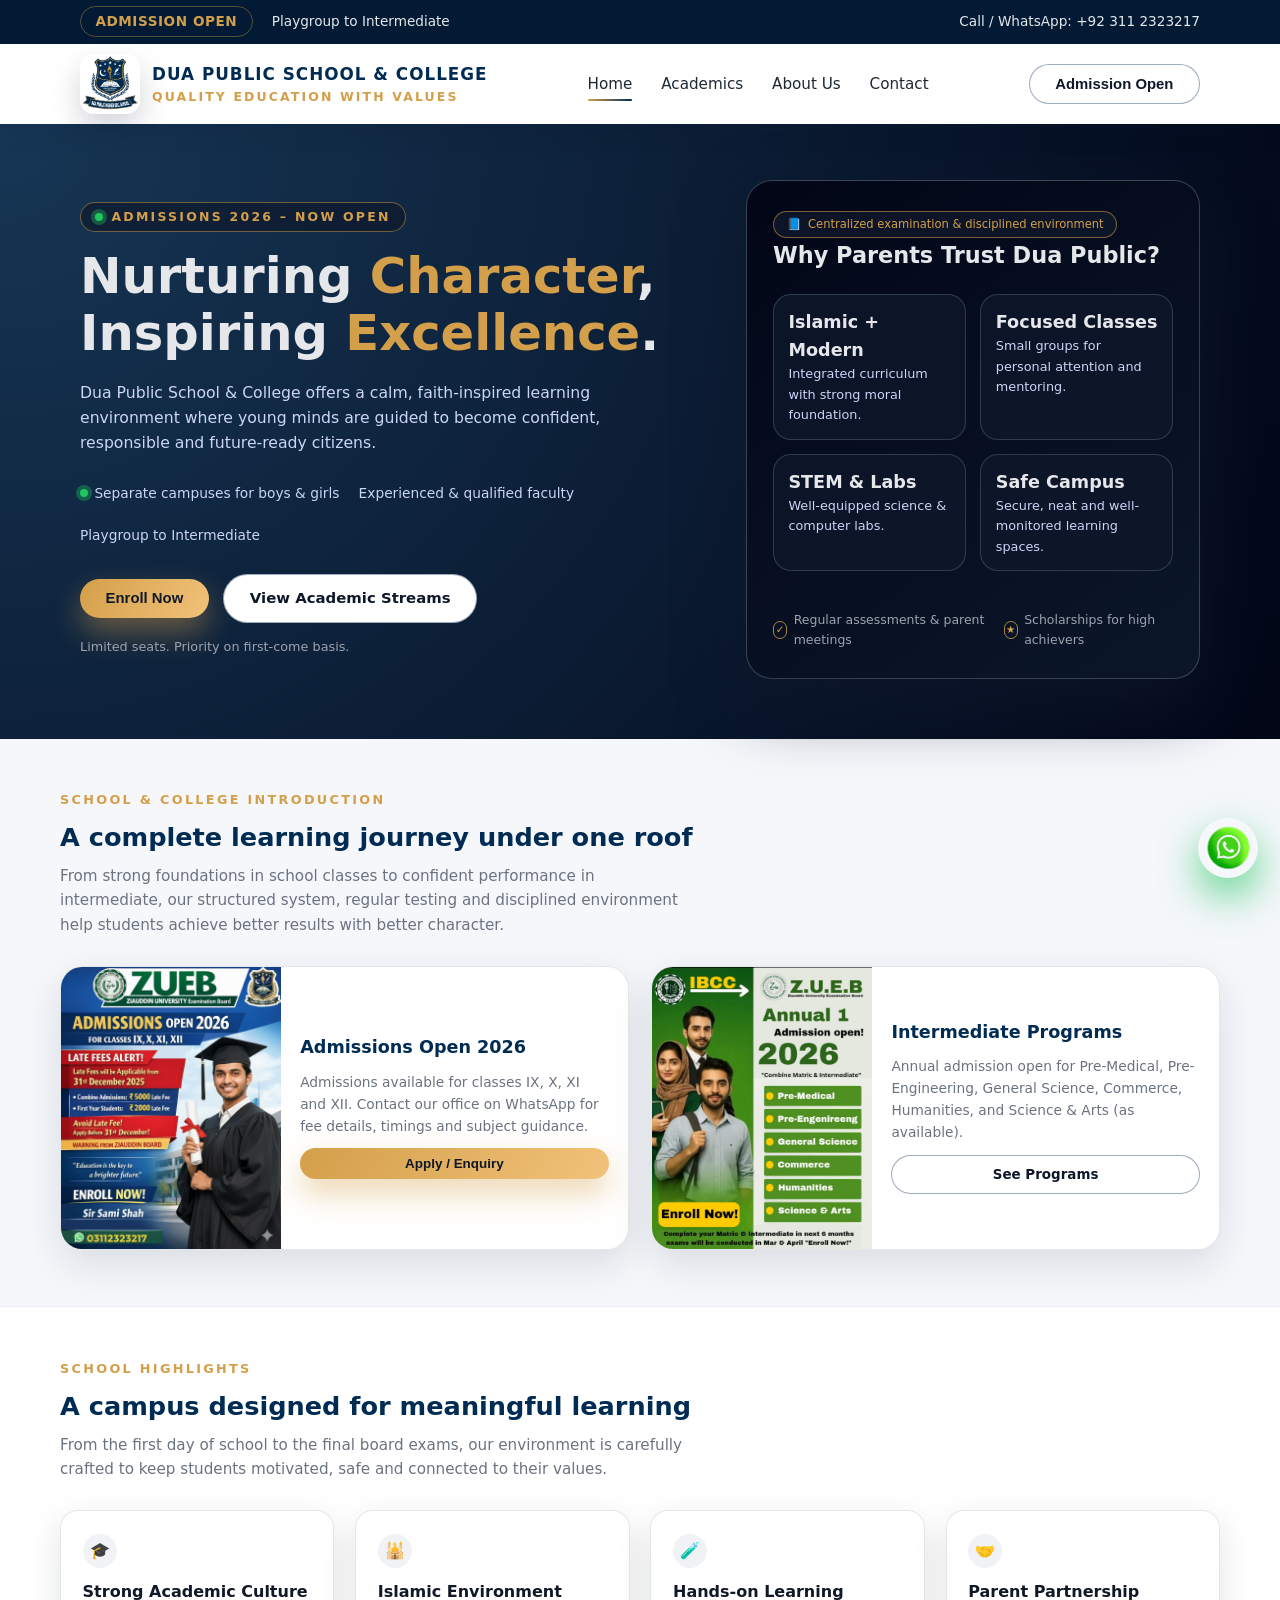
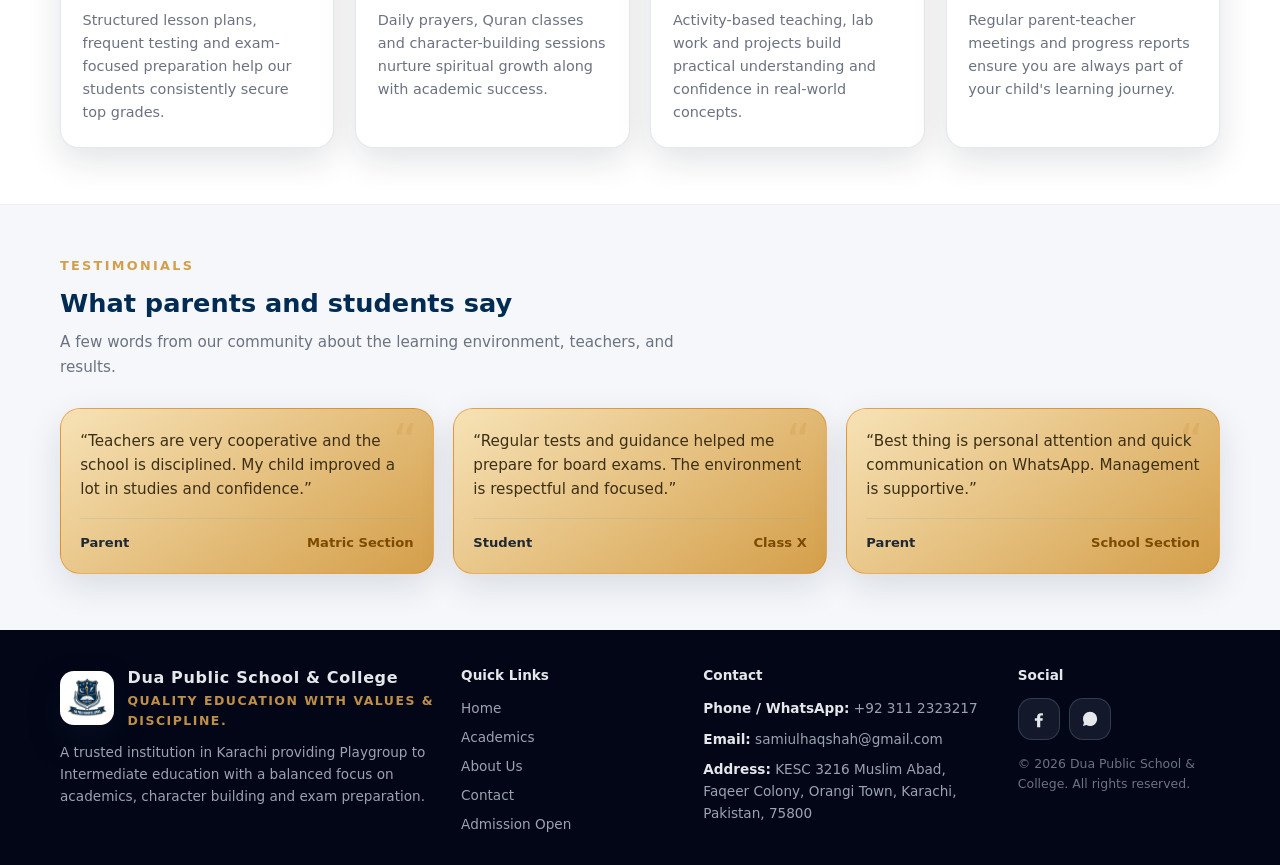
<file: index.html>
<!DOCTYPE html>
<html lang="en">
  <head>
    <meta charset="UTF-8" />
    <meta name="viewport" content="width=device-width, initial-scale=1.0" />
    <title>Dua Public School &amp; College | Home</title>
    <link rel="icon" type="image/jpeg" href="assets/logo34.jpg" />
    <link rel="stylesheet" href="styles.css" />
  </head>
  <body>
    <div class="page-wrapper">
      <header>
        <div class="top-bar">
          <div class="top-bar-inner">
            <div class="top-bar-left">
              <span class="top-pill">Admission Open</span>
              <span>Playgroup to Intermediate</span>
            </div>
            <div class="top-bar-right">
              <span>Call / WhatsApp: +92 311 2323217</span>
            </div>
          </div>
        </div>

        <nav class="navbar">
          <div class="nav-inner">
            <a href="index.html" class="brand">
              <div class="brand-logo">
                <img
                  src="assets/logo34.jpg"
                  alt="Dua Public School &amp; College Logo"
                />
              </div>
              <div class="brand-text">
                <span class="brand-title">Dua Public School &amp; College</span>
                <span class="brand-sub">Quality Education with Values</span>
              </div>
            </a>

            <div class="nav-links">
              <a href="index.html" class="active">Home</a>
              <a href="academics.html">Academics</a>
              <a href="about.html">About Us</a>
              <a href="contact.html">Contact</a>
            </div>

            <div class="nav-cta">
              <button class="btn btn-outline" data-open-admission>Admission Open</button>
              <div class="hamburger" id="nav-toggle">
                <span></span>
                <span></span>
                <span></span>
              </div>
            </div>
          </div>
          <div class="mobile-menu-panel" id="mobile-menu">
            <div class="mobile-menu-panel-inner">
              <div class="mobile-menu-header">
                <span>Menu</span>
                <button class="mobile-close" type="button" aria-label="Close menu">×</button>
              </div>
              <div class="mobile-menu-links">
                <a href="index.html">Home</a>
                <a href="academics.html">Academics</a>
                <a href="about.html">About Us</a>
                <a href="contact.html">Contact</a>
                <button class="btn btn-primary btn-sm" data-open-admission>Admission Open</button>
              </div>
            </div>
          </div>
        </nav>
      </header>

      <main>
        <section class="hero">
          <div class="hero-inner">
            <div>
              <div class="eyebrow-pill">
                <span class="badge-dot"></span>
                Admissions 2026 &ndash; Now Open
              </div>
              <h1 class="hero-title">
                Nurturing <span>Character</span>, Inspiring <span>Excellence</span>.
              </h1>
              <p class="hero-subtitle">
                Dua Public School &amp; College offers a calm, faith-inspired learning environment
                where young minds are guided to become confident, responsible and future-ready citizens.
              </p>
              <div class="hero-metadata">
                <span><span class="badge-dot"></span>Separate campuses for boys &amp; girls</span>
                <span>Experienced &amp; qualified faculty</span>
                <span>Playgroup to Intermediate</span>
              </div>
              <div class="hero-cta">
                <button class="btn btn-primary" data-open-admission>Enroll Now</button>
                <a class="btn btn-outline" href="academics.html">View Academic Streams</a>
                <span class="hero-note">Limited seats. Priority on first-come basis.</span>
              </div>
            </div>

            <aside class="hero-card">
              <div class="hero-card-main">
                <div>
                  <div class="hero-card-badge">
                    <span>📘</span>
                    Centralized examination &amp; disciplined environment
                  </div>
                  <h2 class="hero-card-title">Why Parents Trust Dua Public?</h2>
                </div>
                <div class="hero-card-grid">
                  <div class="pill-stat">
                    <strong>Islamic + Modern</strong>
                    Integrated curriculum with strong moral foundation.
                  </div>
                  <div class="pill-stat">
                    <strong>Focused Classes</strong>
                    Small groups for personal attention and mentoring.
                  </div>
                  <div class="pill-stat">
                    <strong>STEM &amp; Labs</strong>
                    Well-equipped science &amp; computer labs.
                  </div>
                  <div class="pill-stat">
                    <strong>Safe Campus</strong>
                    Secure, neat and well-monitored learning spaces.
                  </div>
                </div>
                <div class="hero-seal">
                  <span><span class="seal-icon">✓</span> Regular assessments &amp; parent meetings</span>
                  <span><span class="seal-icon">★</span> Scholarships for high achievers</span>
                </div>
              </div>
            </aside>
          </div>
        </section>

        <section class="section">
          <div class="section-inner">
            <div class="section-header">
              <span class="section-kicker">School &amp; College Introduction</span>
              <h2 class="section-title">A complete learning journey under one roof</h2>
              <p class="section-description">
                From strong foundations in school classes to confident performance in intermediate,
                our structured system, regular testing and disciplined environment help students
                achieve better results with better character.
              </p>
            </div>

            <div class="poster-grid">
              <article class="poster-card">
                <img src="assets/img45.jpg" alt="Admissions Open 2026 poster" />
                <div class="poster-content">
                  <h3>Admissions Open 2026</h3>
                  <p class="tagline">
                    Admissions available for classes IX, X, XI and XII. Contact our office on WhatsApp
                    for fee details, timings and subject guidance.
                  </p>
                  <button class="btn btn-primary btn-sm" data-open-admission>Apply / Enquiry</button>
                </div>
              </article>

              <article class="poster-card">
                <img src="assets/img65.jpg" alt="Intermediate admission poster" />
                <div class="poster-content">
                  <h3>Intermediate Programs</h3>
                  <p class="tagline">
                    Annual admission open for Pre-Medical, Pre-Engineering, General Science, Commerce,
                    Humanities, and Science &amp; Arts (as available).
                  </p>
                  <a class="btn btn-outline btn-sm" href="academics.html">See Programs</a>
                </div>
              </article>
            </div>
          </div>
        </section>

        <section class="section section-muted">
          <div class="section-inner">
            <div class="section-header">
              <span class="section-kicker">School Highlights</span>
              <h2 class="section-title">A campus designed for meaningful learning</h2>
              <p class="section-description">
                From the first day of school to the final board exams, our environment is carefully
                crafted to keep students motivated, safe and connected to their values.
              </p>
            </div>

            <div class="feature-grid">
              <article class="feature-card">
                <div class="feature-icon">🎓</div>
                <h3 class="feature-title">Strong Academic Culture</h3>
                <p class="feature-text">
                  Structured lesson plans, frequent testing and exam-focused preparation help our
                  students consistently secure top grades.
                </p>
              </article>
              <article class="feature-card">
                <div class="feature-icon">🕌</div>
                <h3 class="feature-title">Islamic Environment</h3>
                <p class="feature-text">
                  Daily prayers, Quran classes and character-building sessions nurture spiritual
                  growth along with academic success.
                </p>
              </article>
              <article class="feature-card">
                <div class="feature-icon">🧪</div>
                <h3 class="feature-title">Hands-on Learning</h3>
                <p class="feature-text">
                  Activity-based teaching, lab work and projects build practical understanding and
                  confidence in real-world concepts.
                </p>
              </article>
              <article class="feature-card">
                <div class="feature-icon">🤝</div>
                <h3 class="feature-title">Parent Partnership</h3>
                <p class="feature-text">
                  Regular parent-teacher meetings and progress reports ensure you are always part of
                  your child&apos;s learning journey.
                </p>
              </article>
            </div>
          </div>
        </section>

        <section class="section">
          <div class="section-inner">
            <div class="section-header">
              <span class="section-kicker">Testimonials</span>
              <h2 class="section-title">What parents and students say</h2>
              <p class="section-description">
                A few words from our community about the learning environment, teachers, and results.
              </p>
            </div>

            <div class="testimonial-grid">
              <article class="testimonial-card">
                <p class="testimonial-text">
                  “Teachers are very cooperative and the school is disciplined. My child improved a
                  lot in studies and confidence.”
                </p>
                <div class="testimonial-meta">
                  <span class="testimonial-name">Parent</span>
                  <span class="testimonial-role">Matric Section</span>
                </div>
              </article>
              <article class="testimonial-card">
                <p class="testimonial-text">
                  “Regular tests and guidance helped me prepare for board exams. The environment is
                  respectful and focused.”
                </p>
                <div class="testimonial-meta">
                  <span class="testimonial-name">Student</span>
                  <span class="testimonial-role">Class X</span>
                </div>
              </article>
              <article class="testimonial-card">
                <p class="testimonial-text">
                  “Best thing is personal attention and quick communication on WhatsApp. Management is
                  supportive.”
                </p>
                <div class="testimonial-meta">
                  <span class="testimonial-name">Parent</span>
                  <span class="testimonial-role">School Section</span>
                </div>
              </article>
            </div>
          </div>
        </section>
      </main>

      <footer class="footer">
        <div class="footer-inner footer-grid">
          <div class="footer-brand">
            <div class="footer-brand-row">
              <img class="footer-logo" src="assets/logo34.jpg" alt="Dua Public School &amp; College" />
              <div>
                <div class="footer-title">Dua Public School &amp; College</div>
                <div class="footer-tagline">Quality education with values &amp; discipline.</div>
              </div>
            </div>
            <p class="footer-desc">
              A trusted institution in Karachi providing Playgroup to Intermediate education with a
              balanced focus on academics, character building and exam preparation.
            </p>
          </div>

          <div class="footer-col">
            <div class="footer-col-title">Quick Links</div>
            <div class="footer-links">
              <a href="index.html">Home</a>
              <a href="academics.html">Academics</a>
              <a href="about.html">About Us</a>
              <a href="contact.html">Contact</a>
              <a href="#" data-open-admission>Admission Open</a>
            </div>
          </div>

          <div class="footer-col">
            <div class="footer-col-title">Contact</div>
            <div class="footer-contact">
              <div><strong>Phone / WhatsApp:</strong> +92 311 2323217</div>
              <div><strong>Email:</strong> samiulhaqshah@gmail.com</div>
              <div>
                <strong>Address:</strong> KESC 3216 Muslim Abad, Faqeer Colony, Orangi Town, Karachi,
                Pakistan, 75800
              </div>
            </div>
          </div>

          <div class="footer-col">
            <div class="footer-col-title">Social</div>
            <div class="social-row">
              <a
                class="social-icon"
                href="https://www.facebook.com/profile.php?id=61580613090994"
                target="_blank"
                rel="noopener noreferrer"
                aria-label="Facebook"
              >
                <svg viewBox="0 0 24 24" aria-hidden="true">
                  <path
                    d="M13.5 22v-8h2.7l.4-3H13.5V9.2c0-.9.2-1.5 1.5-1.5H16.7V5.1c-.3 0-1.3-.1-2.6-.1-2.6 0-4.4 1.6-4.4 4.6V11H7v3h2.7v8h3.8Z"
                  />
                </svg>
              </a>
              <button class="social-icon" type="button" id="footer-whatsapp" aria-label="WhatsApp">
                <svg viewBox="0 0 24 24" aria-hidden="true">
                  <path
                    d="M20.5 11.9c0 4.7-3.8 8.5-8.5 8.5-1.5 0-3-.4-4.3-1.1L3.5 20.5l1.3-4.1c-.8-1.3-1.2-2.8-1.2-4.4C3.6 7.2 7.4 3.4 12 3.4c4.7 0 8.5 3.8 8.5 8.5Zm-4.9 4.2c-.2.5-1.2 1-1.7 1.1-.5.1-1.1.1-1.8-.1-.4-.1-.9-.3-1.5-.6-2.7-1.2-4.4-4.1-4.5-4.3-.1-.2-1.1-1.5-1.1-2.9 0-1.4.7-2.1 1-2.4.2-.3.5-.3.7-.3h.5c.2 0 .4-.1.6.4.2.5.7 1.8.7 1.9.1.1.1.3 0 .5-.1.2-.2.3-.3.5-.2.2-.3.3-.5.5-.1.1-.3.3-.1.6.2.3.8 1.3 1.8 2.1 1.2 1 2.2 1.3 2.5 1.5.3.1.5.1.7-.1.2-.2.8-.9 1-1.2.2-.3.4-.2.6-.1.2.1 1.4.7 1.6.8.2.1.4.2.4.4 0 .2 0 .6-.2 1Z"
                  />
                </svg>
              </button>
            </div>
            <div class="footer-small">
              © <span id="year"></span> Dua Public School &amp; College. All rights reserved.
            </div>
          </div>
        </div>
      </footer>

      <div class="whatsapp-float">
        <button class="whatsapp-btn" id="whatsapp-float-btn" aria-label="Chat on WhatsApp">
          <img src="assets/walogo1.png" alt="WhatsApp chat" />
        </button>
      </div>

      <div class="modal-backdrop" id="admission-modal" aria-hidden="true">
        <div class="modal" role="dialog" aria-modal="true">
          <div class="modal-header">
            <div>
              <h2 class="modal-title">Admission Form</h2>
              <p class="modal-sub">
                Share your details and our admission team will reach out to you on WhatsApp.
              </p>
            </div>
            <button class="modal-close" type="button" data-close-admission aria-label="Close form">
              ×
            </button>
          </div>
          <div class="modal-body">
            <form id="admission-form">
              <div class="form-grid">
                <div class="form-row">
                  <label for="studentName">Student Name</label>
                  <input type="text" id="studentName" name="studentName" required />
                </div>
                <div class="form-row">
                  <label for="fatherName">Father / Guardian Name</label>
                  <input type="text" id="fatherName" name="fatherName" required />
                </div>
                <div class="form-row">
                  <label for="classLevel">Applying For</label>
                  <select id="classLevel" name="classLevel" required>
                    <option value="">Select class / grade</option>
                    <option>Playgroup / Montessori</option>
                    <option>Primary (I &ndash; V)</option>
                    <option>Middle (VI &ndash; VIII)</option>
                    <option>Matric (IX &ndash; X)</option>
                    <option>Intermediate &ndash; F.Sc (Pre-Medical)</option>
                    <option>Intermediate &ndash; F.Sc (Pre-Engineering)</option>
                    <option>Intermediate &ndash; ICS</option>
                    <option>Intermediate &ndash; I.Com</option>
                  </select>
                </div>
                <div class="form-row">
                  <label for="phone">Contact Number (WhatsApp)</label>
                  <input type="tel" id="phone" name="phone" required />
                </div>
                <div class="form-row">
                  <label for="email">Email (optional)</label>
                  <input type="email" id="email" name="email" />
                </div>
                <div class="form-row">
                  <label for="previousSchool">Previous School / College</label>
                  <input type="text" id="previousSchool" name="previousSchool" />
                </div>
                <div class="form-row full">
                  <label for="message">Additional Details</label>
                  <textarea
                    id="message"
                    name="message"
                    placeholder="Mention previous results, board, or any specific questions you have."
                  ></textarea>
                  <p class="helper-text">
                    On submit, your details are shared to our official WhatsApp number
                    (+92&nbsp;311&nbsp;2323217) for quick follow up.
                  </p>
                </div>
              </div>
              <div class="modal-footer">
                <div class="status-pill">
                  <span class="status-dot"></span>
                  Secure WhatsApp enquiry &mdash; no fee to submit.
                </div>
                <button class="btn btn-primary btn-sm" type="submit">Submit via WhatsApp</button>
              </div>
            </form>
          </div>
        </div>
      </div>
    </div>

    <script>
      document.getElementById("year").textContent = new Date().getFullYear();
    </script>
    <script src="script.js"></script>
  </body>
</html>
</file>
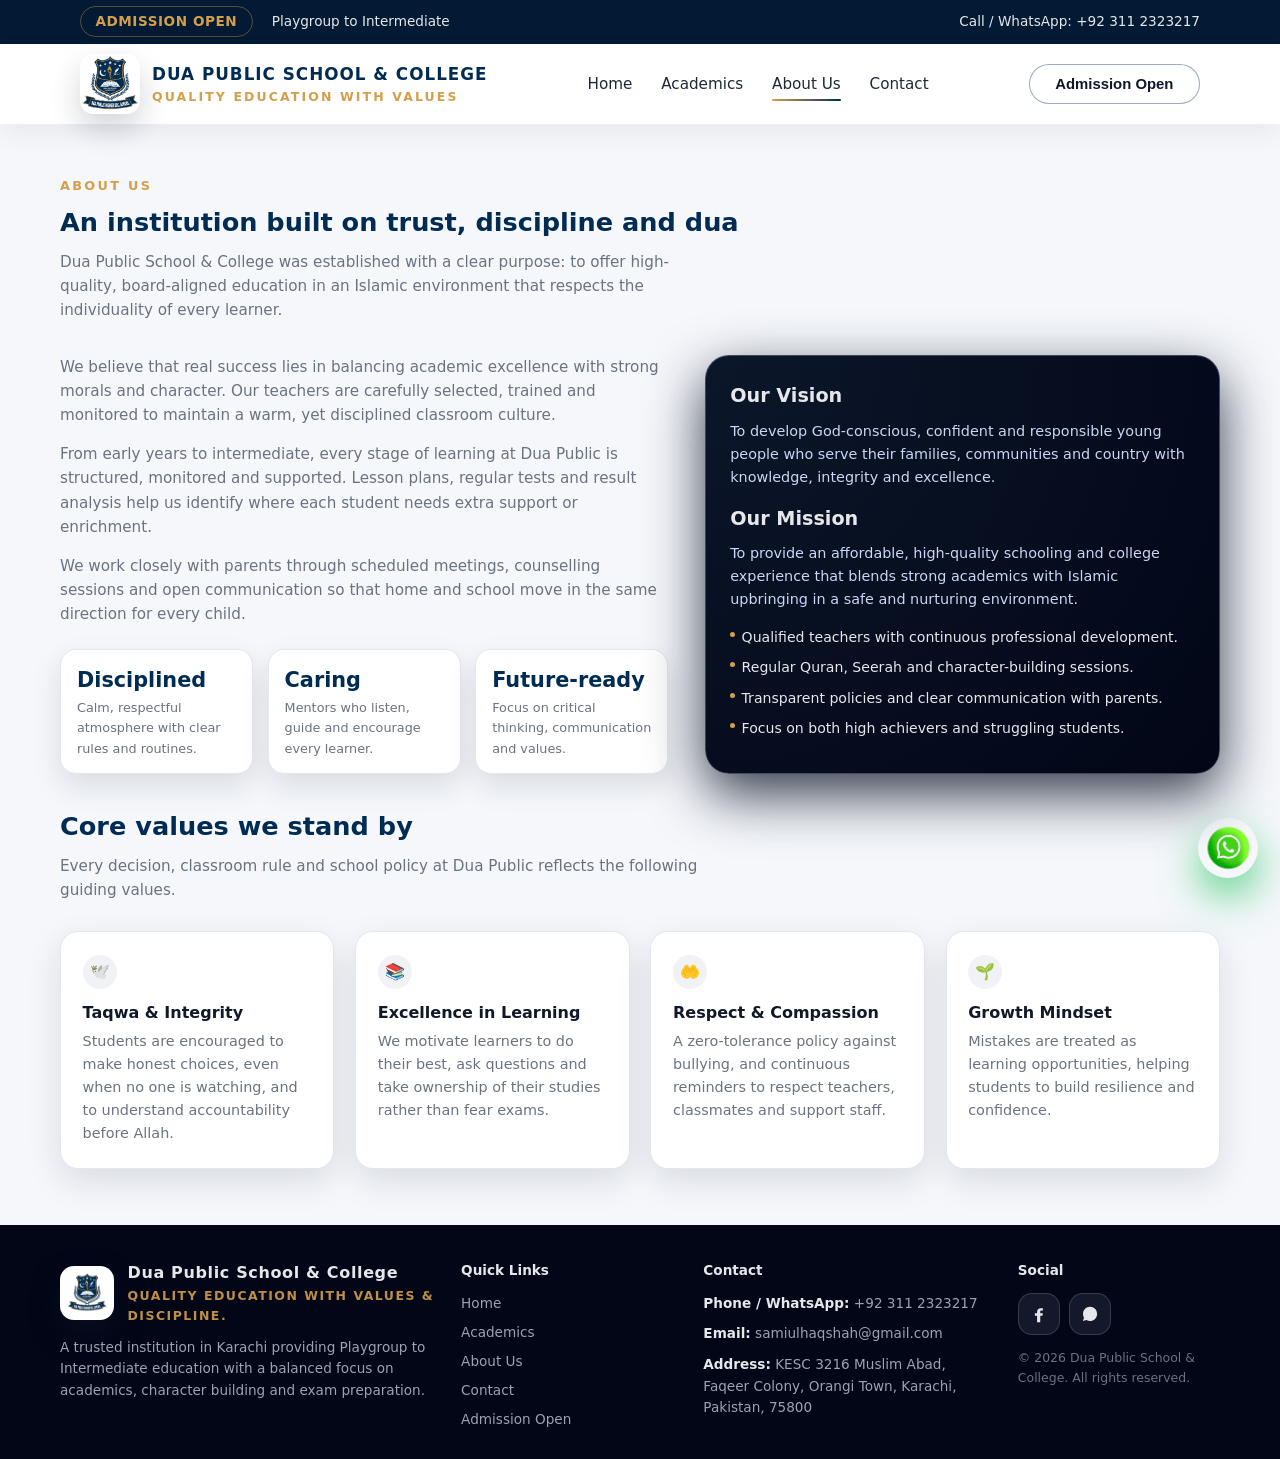
<file: about.html>
<!DOCTYPE html>
<html lang="en">
  <head>
    <meta charset="UTF-8" />
    <meta name="viewport" content="width=device-width, initial-scale=1.0" />
    <title>Dua Public School &amp; College | About Us</title>
    <link rel="icon" type="image/jpeg" href="assets/logo34.jpg" />
    <link rel="stylesheet" href="styles.css" />
  </head>
  <body>
    <div class="page-wrapper">
      <header>
        <div class="top-bar">
          <div class="top-bar-inner">
            <div class="top-bar-left">
              <span class="top-pill">Admission Open</span>
              <span>Playgroup to Intermediate</span>
            </div>
            <div class="top-bar-right">
              <span>Call / WhatsApp: +92 311 2323217</span>
            </div>
          </div>
        </div>

        <nav class="navbar">
          <div class="nav-inner">
            <a href="index.html" class="brand">
              <div class="brand-logo">
                <img
                  src="assets/logo34.jpg"
                  alt="Dua Public School &amp; College Logo"
                />
              </div>
              <div class="brand-text">
                <span class="brand-title">Dua Public School &amp; College</span>
                <span class="brand-sub">Quality Education with Values</span>
              </div>
            </a>

            <div class="nav-links">
              <a href="index.html">Home</a>
              <a href="academics.html">Academics</a>
              <a href="about.html" class="active">About Us</a>
              <a href="contact.html">Contact</a>
            </div>

            <div class="nav-cta">
              <button class="btn btn-outline" data-open-admission>Admission Open</button>
              <div class="hamburger" id="nav-toggle">
                <span></span>
                <span></span>
                <span></span>
              </div>
            </div>
          </div>
          <div class="mobile-menu-panel" id="mobile-menu">
            <div class="mobile-menu-panel-inner">
              <div class="mobile-menu-header">
                <span>Menu</span>
                <button class="mobile-close" type="button" aria-label="Close menu">×</button>
              </div>
              <div class="mobile-menu-links">
                <a href="index.html">Home</a>
                <a href="academics.html">Academics</a>
                <a href="about.html">About Us</a>
                <a href="contact.html">Contact</a>
                <button class="btn btn-primary btn-sm" data-open-admission>Admission Open</button>
              </div>
            </div>
          </div>
        </nav>
      </header>

      <main>
        <section class="section">
          <div class="section-inner">
            <div class="section-header">
              <span class="section-kicker">About Us</span>
              <h1 class="section-title">An institution built on trust, discipline and dua</h1>
              <p class="section-description">
                Dua Public School &amp; College was established with a clear purpose: to offer
                high-quality, board-aligned education in an Islamic environment that respects the
                individuality of every learner.
              </p>
            </div>

            <div class="two-column mt-lg">
              <div>
                <div class="prose">
                  <p>
                    We believe that real success lies in balancing academic excellence with strong
                    morals and character. Our teachers are carefully selected, trained and monitored
                    to maintain a warm, yet disciplined classroom culture.
                  </p>
                  <p>
                    From early years to intermediate, every stage of learning at Dua Public is
                    structured, monitored and supported. Lesson plans, regular tests and result
                    analysis help us identify where each student needs extra support or enrichment.
                  </p>
                  <p>
                    We work closely with parents through scheduled meetings, counselling sessions and
                    open communication so that home and school move in the same direction for every
                    child.
                  </p>
                </div>

                <div class="stat-row">
                  <div class="mini-stat">
                    <strong>Disciplined</strong>
                    Calm, respectful atmosphere with clear rules and routines.
                  </div>
                  <div class="mini-stat">
                    <strong>Caring</strong>
                    Mentors who listen, guide and encourage every learner.
                  </div>
                  <div class="mini-stat">
                    <strong>Future-ready</strong>
                    Focus on critical thinking, communication and values.
                  </div>
                </div>
              </div>

              <aside class="about-card">
                <h3>Our Vision</h3>
                <p>
                  To develop God-conscious, confident and responsible young people who serve their
                  families, communities and country with knowledge, integrity and excellence.
                </p>
                <h3>Our Mission</h3>
                <p>
                  To provide an affordable, high-quality schooling and college experience that blends
                  strong academics with Islamic upbringing in a safe and nurturing environment.
                </p>
                <ul class="about-points">
                  <li>
                    <span class="about-bullet"></span>
                    <span>Qualified teachers with continuous professional development.</span>
                  </li>
                  <li>
                    <span class="about-bullet"></span>
                    <span>Regular Quran, Seerah and character-building sessions.</span>
                  </li>
                  <li>
                    <span class="about-bullet"></span>
                    <span>Transparent policies and clear communication with parents.</span>
                  </li>
                  <li>
                    <span class="about-bullet"></span>
                    <span>Focus on both high achievers and struggling students.</span>
                  </li>
                </ul>
              </aside>
            </div>

            <div class="section-header mt-lg">
              <h2 class="section-title">Core values we stand by</h2>
              <p class="section-description">
                Every decision, classroom rule and school policy at Dua Public reflects the following
                guiding values.
              </p>
            </div>

            <div class="feature-grid">
              <article class="feature-card">
                <div class="feature-icon">🕊️</div>
                <h3 class="feature-title">Taqwa &amp; Integrity</h3>
                <p class="feature-text">
                  Students are encouraged to make honest choices, even when no one is watching, and to
                  understand accountability before Allah.
                </p>
              </article>
              <article class="feature-card">
                <div class="feature-icon">📚</div>
                <h3 class="feature-title">Excellence in Learning</h3>
                <p class="feature-text">
                  We motivate learners to do their best, ask questions and take ownership of their
                  studies rather than fear exams.
                </p>
              </article>
              <article class="feature-card">
                <div class="feature-icon">🤲</div>
                <h3 class="feature-title">Respect &amp; Compassion</h3>
                <p class="feature-text">
                  A zero-tolerance policy against bullying, and continuous reminders to respect
                  teachers, classmates and support staff.
                </p>
              </article>
              <article class="feature-card">
                <div class="feature-icon">🌱</div>
                <h3 class="feature-title">Growth Mindset</h3>
                <p class="feature-text">
                  Mistakes are treated as learning opportunities, helping students to build resilience
                  and confidence.
                </p>
              </article>
            </div>
          </div>
        </section>
      </main>

      <footer class="footer">
        <div class="footer-inner footer-grid">
          <div class="footer-brand">
            <div class="footer-brand-row">
              <img class="footer-logo" src="assets/logo34.jpg" alt="Dua Public School &amp; College" />
              <div>
                <div class="footer-title">Dua Public School &amp; College</div>
                <div class="footer-tagline">Quality education with values &amp; discipline.</div>
              </div>
            </div>
            <p class="footer-desc">
              A trusted institution in Karachi providing Playgroup to Intermediate education with a
              balanced focus on academics, character building and exam preparation.
            </p>
          </div>

          <div class="footer-col">
            <div class="footer-col-title">Quick Links</div>
            <div class="footer-links">
              <a href="index.html">Home</a>
              <a href="academics.html">Academics</a>
              <a href="about.html">About Us</a>
              <a href="contact.html">Contact</a>
              <a href="#" data-open-admission>Admission Open</a>
            </div>
          </div>

          <div class="footer-col">
            <div class="footer-col-title">Contact</div>
            <div class="footer-contact">
              <div><strong>Phone / WhatsApp:</strong> +92 311 2323217</div>
              <div><strong>Email:</strong> samiulhaqshah@gmail.com</div>
              <div>
                <strong>Address:</strong> KESC 3216 Muslim Abad, Faqeer Colony, Orangi Town, Karachi,
                Pakistan, 75800
              </div>
            </div>
          </div>

          <div class="footer-col">
            <div class="footer-col-title">Social</div>
            <div class="social-row">
              <a
                class="social-icon"
                href="https://www.facebook.com/profile.php?id=61580613090994"
                target="_blank"
                rel="noopener noreferrer"
                aria-label="Facebook"
              >
                <svg viewBox="0 0 24 24" aria-hidden="true">
                  <path
                    d="M13.5 22v-8h2.7l.4-3H13.5V9.2c0-.9.2-1.5 1.5-1.5H16.7V5.1c-.3 0-1.3-.1-2.6-.1-2.6 0-4.4 1.6-4.4 4.6V11H7v3h2.7v8h3.8Z"
                  />
                </svg>
              </a>
              <button class="social-icon" type="button" id="footer-whatsapp" aria-label="WhatsApp">
                <svg viewBox="0 0 24 24" aria-hidden="true">
                  <path
                    d="M20.5 11.9c0 4.7-3.8 8.5-8.5 8.5-1.5 0-3-.4-4.3-1.1L3.5 20.5l1.3-4.1c-.8-1.3-1.2-2.8-1.2-4.4C3.6 7.2 7.4 3.4 12 3.4c4.7 0 8.5 3.8 8.5 8.5Zm-4.9 4.2c-.2.5-1.2 1-1.7 1.1-.5.1-1.1.1-1.8-.1-.4-.1-.9-.3-1.5-.6-2.7-1.2-4.4-4.1-4.5-4.3-.1-.2-1.1-1.5-1.1-2.9 0-1.4.7-2.1 1-2.4.2-.3.5-.3.7-.3h.5c.2 0 .4-.1.6.4.2.5.7 1.8.7 1.9.1.1.1.3 0 .5-.1.2-.2.3-.3.5-.2.2-.3.3-.5.5-.1.1-.3.3-.1.6.2.3.8 1.3 1.8 2.1 1.2 1 2.2 1.3 2.5 1.5.3.1.5.1.7-.1.2-.2.8-.9 1-1.2.2-.3.4-.2.6-.1.2.1 1.4.7 1.6.8.2.1.4.2.4.4 0 .2 0 .6-.2 1Z"
                  />
                </svg>
              </button>
            </div>
            <div class="footer-small">
              © <span id="year"></span> Dua Public School &amp; College. All rights reserved.
            </div>
          </div>
        </div>
      </footer>

      <div class="whatsapp-float">
        <button class="whatsapp-btn" id="whatsapp-float-btn" aria-label="Chat on WhatsApp">
          <img src="assets/walogo1.png" alt="WhatsApp chat" />
        </button>
      </div>

      <div class="modal-backdrop" id="admission-modal" aria-hidden="true">
        <div class="modal" role="dialog" aria-modal="true">
          <div class="modal-header">
            <div>
              <h2 class="modal-title">Admission Form</h2>
              <p class="modal-sub">
                Share your details and our admission team will reach out to you on WhatsApp.
              </p>
            </div>
            <button class="modal-close" type="button" data-close-admission aria-label="Close form">
              ×
            </button>
          </div>
          <div class="modal-body">
            <form id="admission-form">
              <div class="form-grid">
                <div class="form-row">
                  <label for="studentName">Student Name</label>
                  <input type="text" id="studentName" name="studentName" required />
                </div>
                <div class="form-row">
                  <label for="fatherName">Father / Guardian Name</label>
                  <input type="text" id="fatherName" name="fatherName" required />
                </div>
                <div class="form-row">
                  <label for="classLevel">Applying For</label>
                  <select id="classLevel" name="classLevel" required>
                    <option value="">Select class / grade</option>
                    <option>Playgroup / Montessori</option>
                    <option>Primary (I &ndash; V)</option>
                    <option>Middle (VI &ndash; VIII)</option>
                    <option>Matric (IX &ndash; X)</option>
                    <option>Intermediate &ndash; F.Sc (Pre-Medical)</option>
                    <option>Intermediate &ndash; F.Sc (Pre-Engineering)</option>
                    <option>Intermediate &ndash; ICS</option>
                    <option>Intermediate &ndash; I.Com</option>
                  </select>
                </div>
                <div class="form-row">
                  <label for="phone">Contact Number (WhatsApp)</label>
                  <input type="tel" id="phone" name="phone" required />
                </div>
                <div class="form-row">
                  <label for="email">Email (optional)</label>
                  <input type="email" id="email" name="email" />
                </div>
                <div class="form-row">
                  <label for="previousSchool">Previous School / College</label>
                  <input type="text" id="previousSchool" name="previousSchool" />
                </div>
                <div class="form-row full">
                  <label for="message">Additional Details</label>
                  <textarea
                    id="message"
                    name="message"
                    placeholder="Mention previous results, board, or any specific questions you have."
                  ></textarea>
                  <p class="helper-text">
                    On submit, your details are shared to our official WhatsApp number
                    (+92&nbsp;311&nbsp;2323217) for quick follow up.
                  </p>
                </div>
              </div>
              <div class="modal-footer">
                <div class="status-pill">
                  <span class="status-dot"></span>
                  Secure WhatsApp enquiry &mdash; no fee to submit.
                </div>
                <button class="btn btn-primary btn-sm" type="submit">Submit via WhatsApp</button>
              </div>
            </form>
          </div>
        </div>
      </div>
    </div>

    <script>
      document.getElementById("year").textContent = new Date().getFullYear();
    </script>
    <script src="script.js"></script>
  </body>
</html>
</file>
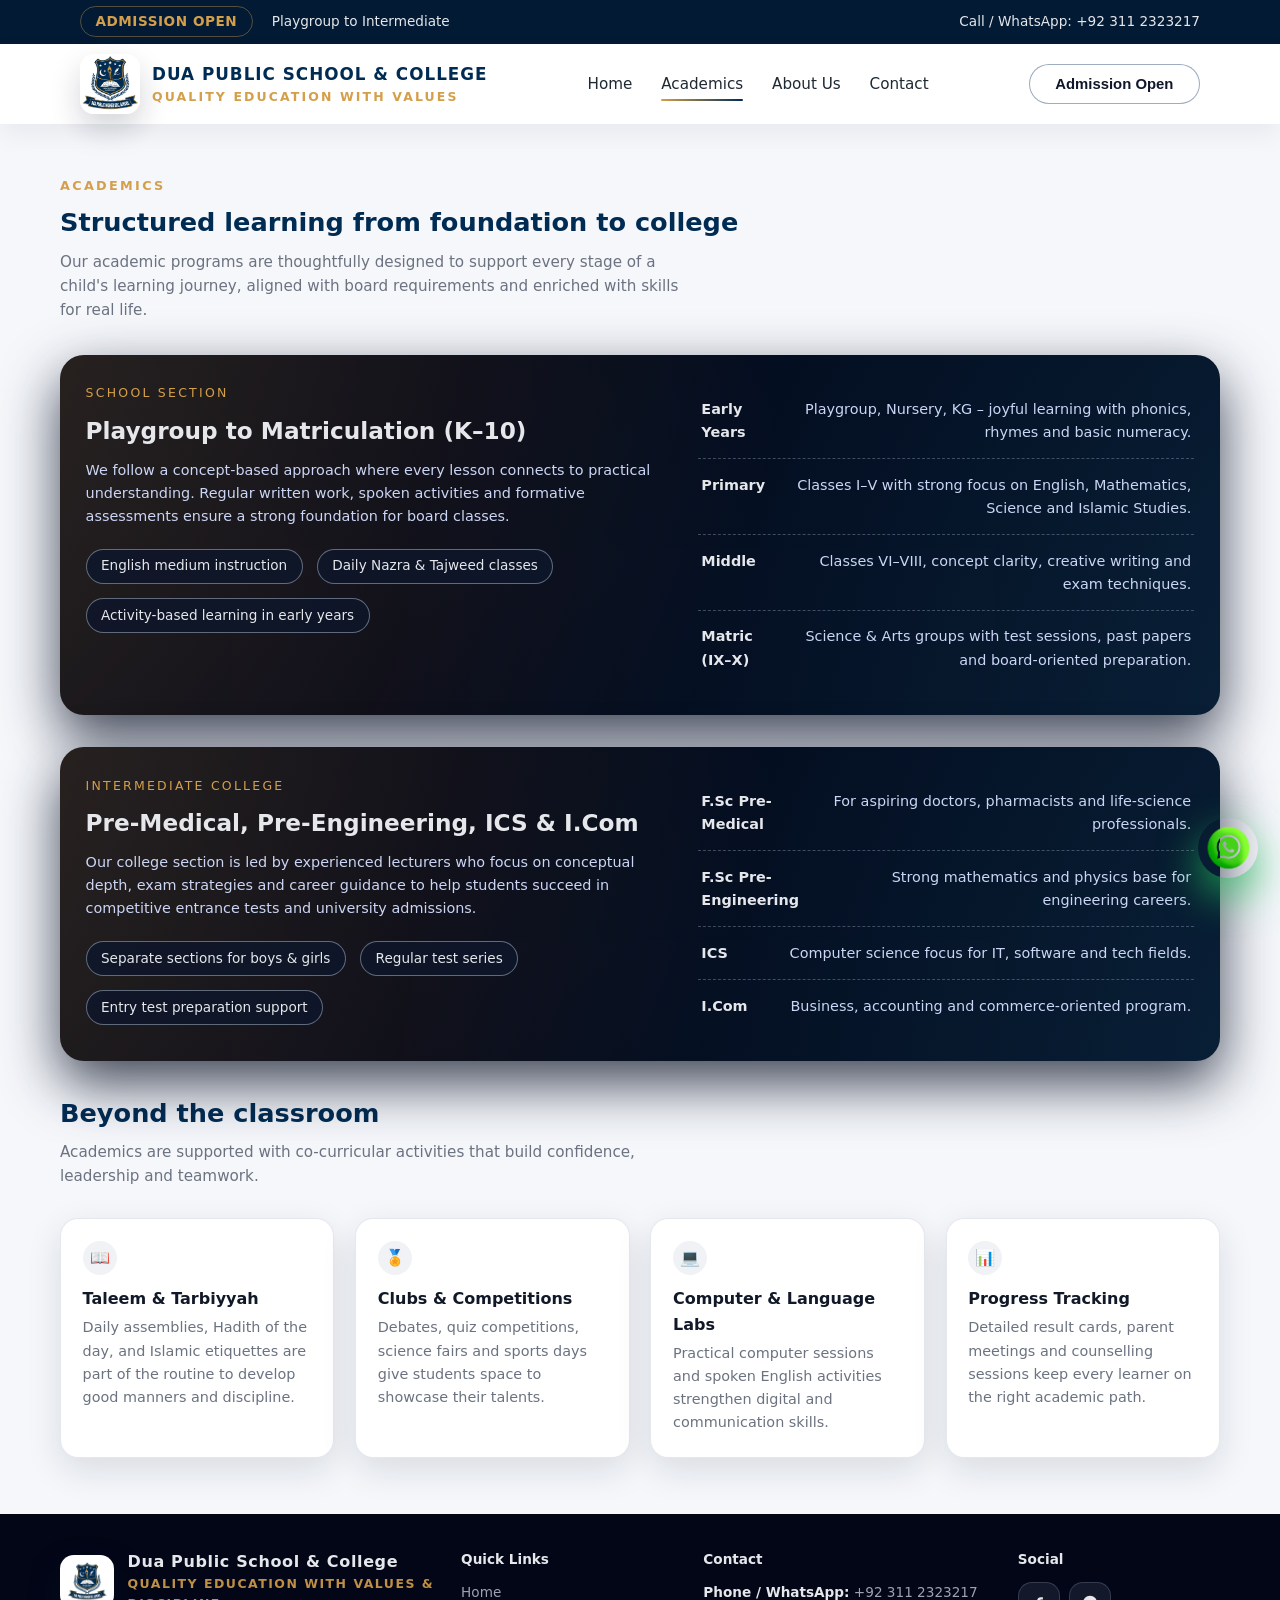
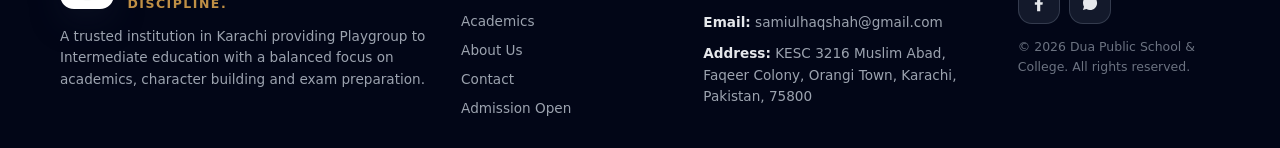
<file: academics.html>
<!DOCTYPE html>
<html lang="en">
  <head>
    <meta charset="UTF-8" />
    <meta name="viewport" content="width=device-width, initial-scale=1.0" />
    <title>Dua Public School &amp; College | Academics</title>
    <link rel="icon" type="image/jpeg" href="assets/logo34.jpg" />
    <link rel="stylesheet" href="styles.css" />
  </head>
  <body>
    <div class="page-wrapper">
      <header>
        <div class="top-bar">
          <div class="top-bar-inner">
            <div class="top-bar-left">
              <span class="top-pill">Admission Open</span>
              <span>Playgroup to Intermediate</span>
            </div>
            <div class="top-bar-right">
              <span>Call / WhatsApp: +92 311 2323217</span>
            </div>
          </div>
        </div>

        <nav class="navbar">
          <div class="nav-inner">
            <a href="index.html" class="brand">
              <div class="brand-logo">
                <img
                  src="assets/logo34.jpg"
                  alt="Dua Public School &amp; College Logo"
                />
              </div>
              <div class="brand-text">
                <span class="brand-title">Dua Public School &amp; College</span>
                <span class="brand-sub">Quality Education with Values</span>
              </div>
            </a>

            <div class="nav-links">
              <a href="index.html">Home</a>
              <a href="academics.html" class="active">Academics</a>
              <a href="about.html">About Us</a>
              <a href="contact.html">Contact</a>
            </div>

            <div class="nav-cta">
              <button class="btn btn-outline" data-open-admission>Admission Open</button>
              <div class="hamburger" id="nav-toggle">
                <span></span>
                <span></span>
                <span></span>
              </div>
            </div>
          </div>
          <div class="mobile-menu-panel" id="mobile-menu">
            <div class="mobile-menu-panel-inner">
              <div class="mobile-menu-header">
                <span>Menu</span>
                <button class="mobile-close" type="button" aria-label="Close menu">×</button>
              </div>
              <div class="mobile-menu-links">
                <a href="index.html">Home</a>
                <a href="academics.html">Academics</a>
                <a href="about.html">About Us</a>
                <a href="contact.html">Contact</a>
                <button class="btn btn-primary btn-sm" data-open-admission>Admission Open</button>
              </div>
            </div>
          </div>
        </nav>
      </header>

      <main>
        <section class="section">
          <div class="section-inner">
            <div class="section-header">
              <span class="section-kicker">Academics</span>
              <h1 class="section-title">Structured learning from foundation to college</h1>
              <p class="section-description">
                Our academic programs are thoughtfully designed to support every stage of a child&apos;s
                learning journey, aligned with board requirements and enriched with skills for real
                life.
              </p>
            </div>

            <div class="striped-card mt-lg">
              <div class="striped-card-inner">
                <div>
                  <div class="striped-pill">School Section</div>
                  <h2 class="striped-title">Playgroup to Matriculation (K&ndash;10)</h2>
                  <p class="striped-text">
                    We follow a concept-based approach where every lesson connects to practical
                    understanding. Regular written work, spoken activities and formative assessments
                    ensure a strong foundation for board classes.
                  </p>
                  <div class="striped-meta">
                    <span class="striped-badge">English medium instruction</span>
                    <span class="striped-badge">Daily Nazra &amp; Tajweed classes</span>
                    <span class="striped-badge">Activity-based learning in early years</span>
                  </div>
                </div>
                <div>
                  <ul class="academic-list">
                    <li class="academic-item">
                      <span class="academic-label">Early Years</span>
                      <span class="academic-detail">Playgroup, Nursery, KG &ndash; joyful learning with phonics, rhymes and basic numeracy.</span>
                    </li>
                    <li class="academic-item">
                      <span class="academic-label">Primary</span>
                      <span class="academic-detail">Classes I&ndash;V with strong focus on English, Mathematics, Science and Islamic Studies.</span>
                    </li>
                    <li class="academic-item">
                      <span class="academic-label">Middle</span>
                      <span class="academic-detail">Classes VI&ndash;VIII, concept clarity, creative writing and exam techniques.</span>
                    </li>
                    <li class="academic-item">
                      <span class="academic-label">Matric (IX&ndash;X)</span>
                      <span class="academic-detail">Science &amp; Arts groups with test sessions, past papers and board-oriented preparation.</span>
                    </li>
                  </ul>
                </div>
              </div>
            </div>

            <div class="striped-card mt-lg">
              <div class="striped-card-inner">
                <div>
                  <div class="striped-pill">Intermediate College</div>
                  <h2 class="striped-title">Pre-Medical, Pre-Engineering, ICS &amp; I.Com</h2>
                  <p class="striped-text">
                    Our college section is led by experienced lecturers who focus on conceptual depth,
                    exam strategies and career guidance to help students succeed in competitive
                    entrance tests and university admissions.
                  </p>
                  <div class="striped-meta">
                    <span class="striped-badge">Separate sections for boys &amp; girls</span>
                    <span class="striped-badge">Regular test series</span>
                    <span class="striped-badge">Entry test preparation support</span>
                  </div>
                </div>
                <div>
                  <ul class="academic-list">
                    <li class="academic-item">
                      <span class="academic-label">F.Sc Pre-Medical</span>
                      <span class="academic-detail">For aspiring doctors, pharmacists and life-science professionals.</span>
                    </li>
                    <li class="academic-item">
                      <span class="academic-label">F.Sc Pre-Engineering</span>
                      <span class="academic-detail">Strong mathematics and physics base for engineering careers.</span>
                    </li>
                    <li class="academic-item">
                      <span class="academic-label">ICS</span>
                      <span class="academic-detail">Computer science focus for IT, software and tech fields.</span>
                    </li>
                    <li class="academic-item">
                      <span class="academic-label">I.Com</span>
                      <span class="academic-detail">Business, accounting and commerce-oriented program.</span>
                    </li>
                  </ul>
                </div>
              </div>
            </div>

            <div class="section-header mt-lg">
              <h2 class="section-title">Beyond the classroom</h2>
              <p class="section-description">
                Academics are supported with co-curricular activities that build confidence,
                leadership and teamwork.
              </p>
            </div>

            <div class="feature-grid">
              <article class="feature-card">
                <div class="feature-icon">📖</div>
                <h3 class="feature-title">Taleem &amp; Tarbiyyah</h3>
                <p class="feature-text">
                  Daily assemblies, Hadith of the day, and Islamic etiquettes are part of the routine
                  to develop good manners and discipline.
                </p>
              </article>
              <article class="feature-card">
                <div class="feature-icon">🏅</div>
                <h3 class="feature-title">Clubs &amp; Competitions</h3>
                <p class="feature-text">
                  Debates, quiz competitions, science fairs and sports days give students space to
                  showcase their talents.
                </p>
              </article>
              <article class="feature-card">
                <div class="feature-icon">💻</div>
                <h3 class="feature-title">Computer &amp; Language Labs</h3>
                <p class="feature-text">
                  Practical computer sessions and spoken English activities strengthen digital and
                  communication skills.
                </p>
              </article>
              <article class="feature-card">
                <div class="feature-icon">📊</div>
                <h3 class="feature-title">Progress Tracking</h3>
                <p class="feature-text">
                  Detailed result cards, parent meetings and counselling sessions keep every learner on
                  the right academic path.
                </p>
              </article>
            </div>
          </div>
        </section>
      </main>

      <footer class="footer">
        <div class="footer-inner footer-grid">
          <div class="footer-brand">
            <div class="footer-brand-row">
              <img class="footer-logo" src="assets/logo34.jpg" alt="Dua Public School &amp; College" />
              <div>
                <div class="footer-title">Dua Public School &amp; College</div>
                <div class="footer-tagline">Quality education with values &amp; discipline.</div>
              </div>
            </div>
            <p class="footer-desc">
              A trusted institution in Karachi providing Playgroup to Intermediate education with a
              balanced focus on academics, character building and exam preparation.
            </p>
          </div>

          <div class="footer-col">
            <div class="footer-col-title">Quick Links</div>
            <div class="footer-links">
              <a href="index.html">Home</a>
              <a href="academics.html">Academics</a>
              <a href="about.html">About Us</a>
              <a href="contact.html">Contact</a>
              <a href="#" data-open-admission>Admission Open</a>
            </div>
          </div>

          <div class="footer-col">
            <div class="footer-col-title">Contact</div>
            <div class="footer-contact">
              <div><strong>Phone / WhatsApp:</strong> +92 311 2323217</div>
              <div><strong>Email:</strong> samiulhaqshah@gmail.com</div>
              <div>
                <strong>Address:</strong> KESC 3216 Muslim Abad, Faqeer Colony, Orangi Town, Karachi,
                Pakistan, 75800
              </div>
            </div>
          </div>

          <div class="footer-col">
            <div class="footer-col-title">Social</div>
            <div class="social-row">
              <a
                class="social-icon"
                href="https://www.facebook.com/profile.php?id=61580613090994"
                target="_blank"
                rel="noopener noreferrer"
                aria-label="Facebook"
              >
                <svg viewBox="0 0 24 24" aria-hidden="true">
                  <path
                    d="M13.5 22v-8h2.7l.4-3H13.5V9.2c0-.9.2-1.5 1.5-1.5H16.7V5.1c-.3 0-1.3-.1-2.6-.1-2.6 0-4.4 1.6-4.4 4.6V11H7v3h2.7v8h3.8Z"
                  />
                </svg>
              </a>
              <button class="social-icon" type="button" id="footer-whatsapp" aria-label="WhatsApp">
                <svg viewBox="0 0 24 24" aria-hidden="true">
                  <path
                    d="M20.5 11.9c0 4.7-3.8 8.5-8.5 8.5-1.5 0-3-.4-4.3-1.1L3.5 20.5l1.3-4.1c-.8-1.3-1.2-2.8-1.2-4.4C3.6 7.2 7.4 3.4 12 3.4c4.7 0 8.5 3.8 8.5 8.5Zm-4.9 4.2c-.2.5-1.2 1-1.7 1.1-.5.1-1.1.1-1.8-.1-.4-.1-.9-.3-1.5-.6-2.7-1.2-4.4-4.1-4.5-4.3-.1-.2-1.1-1.5-1.1-2.9 0-1.4.7-2.1 1-2.4.2-.3.5-.3.7-.3h.5c.2 0 .4-.1.6.4.2.5.7 1.8.7 1.9.1.1.1.3 0 .5-.1.2-.2.3-.3.5-.2.2-.3.3-.5.5-.1.1-.3.3-.1.6.2.3.8 1.3 1.8 2.1 1.2 1 2.2 1.3 2.5 1.5.3.1.5.1.7-.1.2-.2.8-.9 1-1.2.2-.3.4-.2.6-.1.2.1 1.4.7 1.6.8.2.1.4.2.4.4 0 .2 0 .6-.2 1Z"
                  />
                </svg>
              </button>
            </div>
            <div class="footer-small">
              © <span id="year"></span> Dua Public School &amp; College. All rights reserved.
            </div>
          </div>
        </div>
      </footer>

      <div class="whatsapp-float">
        <button class="whatsapp-btn" id="whatsapp-float-btn" aria-label="Chat on WhatsApp">
          <img src="assets/walogo1.png" alt="WhatsApp chat" />
        </button>
      </div>

      <div class="modal-backdrop" id="admission-modal" aria-hidden="true">
        <div class="modal" role="dialog" aria-modal="true">
          <div class="modal-header">
            <div>
              <h2 class="modal-title">Admission Form</h2>
              <p class="modal-sub">
                Share your details and our admission team will reach out to you on WhatsApp.
              </p>
            </div>
            <button class="modal-close" type="button" data-close-admission aria-label="Close form">
              ×
            </button>
          </div>
          <div class="modal-body">
            <form id="admission-form">
              <div class="form-grid">
                <div class="form-row">
                  <label for="studentName">Student Name</label>
                  <input type="text" id="studentName" name="studentName" required />
                </div>
                <div class="form-row">
                  <label for="fatherName">Father / Guardian Name</label>
                  <input type="text" id="fatherName" name="fatherName" required />
                </div>
                <div class="form-row">
                  <label for="classLevel">Applying For</label>
                  <select id="classLevel" name="classLevel" required>
                    <option value="">Select class / grade</option>
                    <option>Playgroup / Montessori</option>
                    <option>Primary (I &ndash; V)</option>
                    <option>Middle (VI &ndash; VIII)</option>
                    <option>Matric (IX &ndash; X)</option>
                    <option>Intermediate &ndash; F.Sc (Pre-Medical)</option>
                    <option>Intermediate &ndash; F.Sc (Pre-Engineering)</option>
                    <option>Intermediate &ndash; ICS</option>
                    <option>Intermediate &ndash; I.Com</option>
                  </select>
                </div>
                <div class="form-row">
                  <label for="phone">Contact Number (WhatsApp)</label>
                  <input type="tel" id="phone" name="phone" required />
                </div>
                <div class="form-row">
                  <label for="email">Email (optional)</label>
                  <input type="email" id="email" name="email" />
                </div>
                <div class="form-row">
                  <label for="previousSchool">Previous School / College</label>
                  <input type="text" id="previousSchool" name="previousSchool" />
                </div>
                <div class="form-row full">
                  <label for="message">Additional Details</label>
                  <textarea
                    id="message"
                    name="message"
                    placeholder="Mention previous results, board, or any specific questions you have."
                  ></textarea>
                  <p class="helper-text">
                    On submit, your details are shared to our official WhatsApp number
                    (+92&nbsp;311&nbsp;2323217) for quick follow up.
                  </p>
                </div>
              </div>
              <div class="modal-footer">
                <div class="status-pill">
                  <span class="status-dot"></span>
                  Secure WhatsApp enquiry &mdash; no fee to submit.
                </div>
                <button class="btn btn-primary btn-sm" type="submit">Submit via WhatsApp</button>
              </div>
            </form>
          </div>
        </div>
      </div>
    </div>

    <script>
      document.getElementById("year").textContent = new Date().getFullYear();
    </script>
    <script src="script.js"></script>
  </body>
</html>
</file>
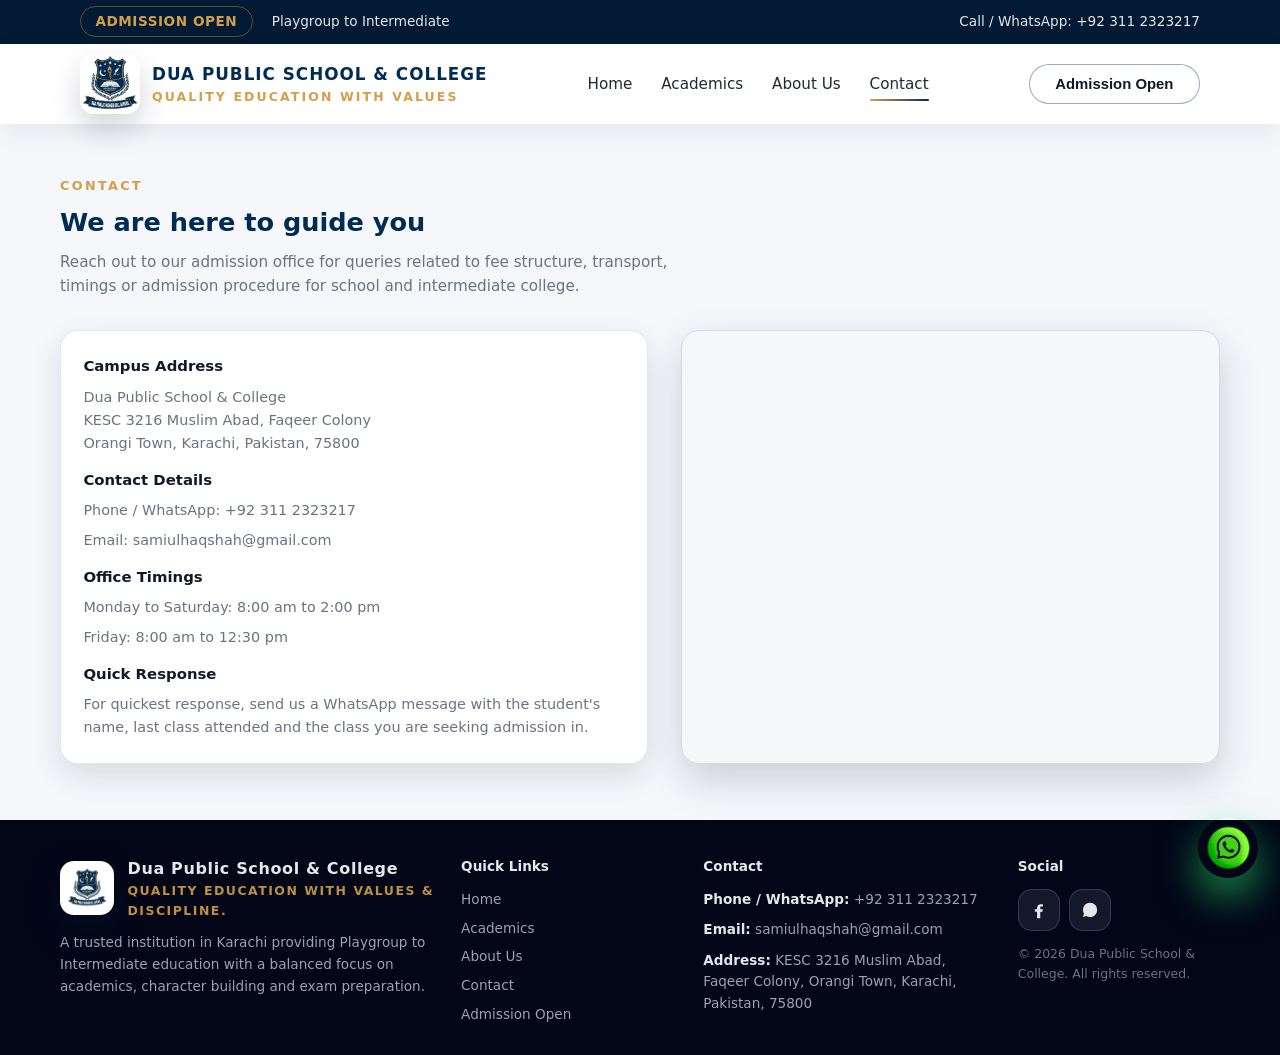
<file: contact.html>
<!DOCTYPE html>
<html lang="en">
  <head>
    <meta charset="UTF-8" />
    <meta name="viewport" content="width=device-width, initial-scale=1.0" />
    <title>Dua Public School &amp; College | Contact</title>
    <link rel="icon" type="image/jpeg" href="assets/logo34.jpg" />
    <link rel="stylesheet" href="styles.css" />
  </head>
  <body>
    <div class="page-wrapper">
      <header>
        <div class="top-bar">
          <div class="top-bar-inner">
            <div class="top-bar-left">
              <span class="top-pill">Admission Open</span>
              <span>Playgroup to Intermediate</span>
            </div>
            <div class="top-bar-right">
              <span>Call / WhatsApp: +92 311 2323217</span>
            </div>
          </div>
        </div>

        <nav class="navbar">
          <div class="nav-inner">
            <a href="index.html" class="brand">
              <div class="brand-logo">
                <img
                  src="assets/logo34.jpg"
                  alt="Dua Public School &amp; College Logo"
                />
              </div>
              <div class="brand-text">
                <span class="brand-title">Dua Public School &amp; College</span>
                <span class="brand-sub">Quality Education with Values</span>
              </div>
            </a>

            <div class="nav-links">
              <a href="index.html">Home</a>
              <a href="academics.html">Academics</a>
              <a href="about.html">About Us</a>
              <a href="contact.html" class="active">Contact</a>
            </div>

            <div class="nav-cta">
              <button class="btn btn-outline" data-open-admission>Admission Open</button>
              <div class="hamburger" id="nav-toggle">
                <span></span>
                <span></span>
                <span></span>
              </div>
            </div>
          </div>
          <div class="mobile-menu-panel" id="mobile-menu">
            <div class="mobile-menu-panel-inner">
              <div class="mobile-menu-header">
                <span>Menu</span>
                <button class="mobile-close" type="button" aria-label="Close menu">×</button>
              </div>
              <div class="mobile-menu-links">
                <a href="index.html">Home</a>
                <a href="academics.html">Academics</a>
                <a href="about.html">About Us</a>
                <a href="contact.html">Contact</a>
                <button class="btn btn-primary btn-sm" data-open-admission>Admission Open</button>
              </div>
            </div>
          </div>
        </nav>
      </header>

      <main>
        <section class="section">
          <div class="section-inner">
            <div class="section-header">
              <span class="section-kicker">Contact</span>
              <h1 class="section-title">We are here to guide you</h1>
              <p class="section-description">
                Reach out to our admission office for queries related to fee structure, transport,
                timings or admission procedure for school and intermediate college.
              </p>
            </div>

            <div class="contact-grid mt-lg">
              <div class="contact-card">
                <div class="contact-row">
                  <strong>Campus Address</strong>
                  <span>
                    Dua Public School &amp; College<br />
                    KESC 3216 Muslim Abad, Faqeer Colony<br />
                    Orangi Town, Karachi, Pakistan, 75800
                  </span>
                </div>

                <div class="contact-row">
                  <strong>Contact Details</strong>
                  <span>Phone / WhatsApp: +92 311 2323217</span>
                  <span>Email: samiulhaqshah@gmail.com</span>
                </div>

                <div class="contact-row">
                  <strong>Office Timings</strong>
                  <span>Monday to Saturday: 8:00 am to 2:00 pm</span>
                  <span>Friday: 8:00 am to 12:30 pm</span>
                </div>

                <div class="contact-row">
                  <strong>Quick Response</strong>
                  <span>
                    For quickest response, send us a WhatsApp message with the student&apos;s name,
                    last class attended and the class you are seeking admission in.
                  </span>
                </div>
              </div>

              <div class="map-embed">
                <!-- Replace the src with your exact Google Maps iframe link -->
                <iframe
                  loading="lazy"
                  allowfullscreen
                  referrerpolicy="no-referrer-when-downgrade"
                  src="https://www.google.com/maps?q=WXGJ%2B6F%20Abidabad%2C%20Karachi%2C%20Pakistan&output=embed"
                ></iframe>
              </div>
            </div>
          </div>
        </section>
      </main>

      <footer class="footer">
        <div class="footer-inner footer-grid">
          <div class="footer-brand">
            <div class="footer-brand-row">
              <img class="footer-logo" src="assets/logo34.jpg" alt="Dua Public School &amp; College" />
              <div>
                <div class="footer-title">Dua Public School &amp; College</div>
                <div class="footer-tagline">Quality education with values &amp; discipline.</div>
              </div>
            </div>
            <p class="footer-desc">
              A trusted institution in Karachi providing Playgroup to Intermediate education with a
              balanced focus on academics, character building and exam preparation.
            </p>
          </div>

          <div class="footer-col">
            <div class="footer-col-title">Quick Links</div>
            <div class="footer-links">
              <a href="index.html">Home</a>
              <a href="academics.html">Academics</a>
              <a href="about.html">About Us</a>
              <a href="contact.html">Contact</a>
              <a href="#" data-open-admission>Admission Open</a>
            </div>
          </div>

          <div class="footer-col">
            <div class="footer-col-title">Contact</div>
            <div class="footer-contact">
              <div><strong>Phone / WhatsApp:</strong> +92 311 2323217</div>
              <div><strong>Email:</strong> samiulhaqshah@gmail.com</div>
              <div>
                <strong>Address:</strong> KESC 3216 Muslim Abad, Faqeer Colony, Orangi Town, Karachi,
                Pakistan, 75800
              </div>
            </div>
          </div>

          <div class="footer-col">
            <div class="footer-col-title">Social</div>
            <div class="social-row">
              <a
                class="social-icon"
                href="https://www.facebook.com/profile.php?id=61580613090994"
                target="_blank"
                rel="noopener noreferrer"
                aria-label="Facebook"
              >
                <svg viewBox="0 0 24 24" aria-hidden="true">
                  <path
                    d="M13.5 22v-8h2.7l.4-3H13.5V9.2c0-.9.2-1.5 1.5-1.5H16.7V5.1c-.3 0-1.3-.1-2.6-.1-2.6 0-4.4 1.6-4.4 4.6V11H7v3h2.7v8h3.8Z"
                  />
                </svg>
              </a>
              <button class="social-icon" type="button" id="footer-whatsapp" aria-label="WhatsApp">
                <svg viewBox="0 0 24 24" aria-hidden="true">
                  <path
                    d="M20.5 11.9c0 4.7-3.8 8.5-8.5 8.5-1.5 0-3-.4-4.3-1.1L3.5 20.5l1.3-4.1c-.8-1.3-1.2-2.8-1.2-4.4C3.6 7.2 7.4 3.4 12 3.4c4.7 0 8.5 3.8 8.5 8.5Zm-4.9 4.2c-.2.5-1.2 1-1.7 1.1-.5.1-1.1.1-1.8-.1-.4-.1-.9-.3-1.5-.6-2.7-1.2-4.4-4.1-4.5-4.3-.1-.2-1.1-1.5-1.1-2.9 0-1.4.7-2.1 1-2.4.2-.3.5-.3.7-.3h.5c.2 0 .4-.1.6.4.2.5.7 1.8.7 1.9.1.1.1.3 0 .5-.1.2-.2.3-.3.5-.2.2-.3.3-.5.5-.1.1-.3.3-.1.6.2.3.8 1.3 1.8 2.1 1.2 1 2.2 1.3 2.5 1.5.3.1.5.1.7-.1.2-.2.8-.9 1-1.2.2-.3.4-.2.6-.1.2.1 1.4.7 1.6.8.2.1.4.2.4.4 0 .2 0 .6-.2 1Z"
                  />
                </svg>
              </button>
            </div>
            <div class="footer-small">
              © <span id="year"></span> Dua Public School &amp; College. All rights reserved.
            </div>
          </div>
        </div>
      </footer>

      <div class="whatsapp-float">
        <button class="whatsapp-btn" id="whatsapp-float-btn" aria-label="Chat on WhatsApp">
          <img src="assets/walogo1.png" alt="WhatsApp chat" />
        </button>
      </div>

      <div class="modal-backdrop" id="admission-modal" aria-hidden="true">
        <div class="modal" role="dialog" aria-modal="true">
          <div class="modal-header">
            <div>
              <h2 class="modal-title">Admission Form</h2>
              <p class="modal-sub">
                Share your details and our admission team will reach out to you on WhatsApp.
              </p>
            </div>
            <button class="modal-close" type="button" data-close-admission aria-label="Close form">
              ×
            </button>
          </div>
          <div class="modal-body">
            <form id="admission-form">
              <div class="form-grid">
                <div class="form-row">
                  <label for="studentName">Student Name</label>
                  <input type="text" id="studentName" name="studentName" required />
                </div>
                <div class="form-row">
                  <label for="fatherName">Father / Guardian Name</label>
                  <input type="text" id="fatherName" name="fatherName" required />
                </div>
                <div class="form-row">
                  <label for="classLevel">Applying For</label>
                  <select id="classLevel" name="classLevel" required>
                    <option value="">Select class / grade</option>
                    <option>Playgroup / Montessori</option>
                    <option>Primary (I &ndash; V)</option>
                    <option>Middle (VI &ndash; VIII)</option>
                    <option>Matric (IX &ndash; X)</option>
                    <option>Intermediate &ndash; F.Sc (Pre-Medical)</option>
                    <option>Intermediate &ndash; F.Sc (Pre-Engineering)</option>
                    <option>Intermediate &ndash; ICS</option>
                    <option>Intermediate &ndash; I.Com</option>
                  </select>
                </div>
                <div class="form-row">
                  <label for="phone">Contact Number (WhatsApp)</label>
                  <input type="tel" id="phone" name="phone" required />
                </div>
                <div class="form-row">
                  <label for="email">Email (optional)</label>
                  <input type="email" id="email" name="email" />
                </div>
                <div class="form-row">
                  <label for="previousSchool">Previous School / College</label>
                  <input type="text" id="previousSchool" name="previousSchool" />
                </div>
                <div class="form-row full">
                  <label for="message">Additional Details</label>
                  <textarea
                    id="message"
                    name="message"
                    placeholder="Mention previous results, board, or any specific questions you have."
                  ></textarea>
                  <p class="helper-text">
                    On submit, your details are shared to our official WhatsApp number
                    (+92&nbsp;311&nbsp;2323217) for quick follow up.
                  </p>
                </div>
              </div>
              <div class="modal-footer">
                <div class="status-pill">
                  <span class="status-dot"></span>
                  Secure WhatsApp enquiry &mdash; no fee to submit.
                </div>
                <button class="btn btn-primary btn-sm" type="submit">Submit via WhatsApp</button>
              </div>
            </form>
          </div>
        </div>
      </div>
    </div>

    <script>
      document.getElementById("year").textContent = new Date().getFullYear();
    </script>
    <script src="script.js"></script>
  </body>
</html>
</file>
<file: styles.css>
/* Global Styles */
*,
*::before,
*::after {
  box-sizing: border-box;
  margin: 0;
  padding: 0;
}

body {
  font-family: system-ui, -apple-system, BlinkMacSystemFont, "Segoe UI", sans-serif;
  color: #1f2933;
  background-color: #f5f7fb;
  line-height: 1.6;
  scroll-behavior: smooth;
}

a {
  text-decoration: none;
  color: inherit;
}

img {
  max-width: 100%;
  display: block;
}

:root {
  --primary: #002c53;
  --accent: #d49f4a;
  --light-bg: #f5f7fb;
  --card-bg: #ffffff;
  --text-muted: #6b7280;
  --radius-lg: 18px;
  --shadow-soft: 0 18px 45px rgba(15, 23, 42, 0.18);
}

.page-wrapper {
  min-height: 100vh;
  display: flex;
  flex-direction: column;
}

main {
  flex: 1;
}

/* Top Bar */
.top-bar {
  background: #021a33;
  color: #e5e7eb;
  font-size: 0.85rem;
}

.top-bar-inner {
  max-width: 1160px;
  margin: 0 auto;
  padding: 0.4rem 1.25rem;
  display: flex;
  justify-content: space-between;
  align-items: center;
  gap: 0.75rem;
}

.top-bar-left,
.top-bar-right {
  display: flex;
  align-items: center;
  gap: 1.2rem;
}

.top-pill {
  border-radius: 999px;
  border: 1px solid rgba(212, 159, 74, 0.4);
  padding: 0.22rem 0.9rem;
  letter-spacing: 0.04em;
  text-transform: uppercase;
  font-weight: 600;
  color: var(--accent);
}

/* Navbar */
.navbar {
  background: #ffffff;
  box-shadow: 0 10px 25px rgba(15, 23, 42, 0.06);
  position: sticky;
  top: 0;
  z-index: 40;
}

.nav-inner {
  max-width: 1160px;
  margin: 0 auto;
  padding: 0.65rem 1.25rem;
  display: flex;
  align-items: center;
  justify-content: space-between;
  gap: 1.5rem;
}

.brand {
  display: flex;
  align-items: center;
  gap: 0.75rem;
}

.brand-logo {
  width: 60px;
  height: 60px;
  border-radius: 14px;
  overflow: hidden;
  box-shadow: 0 14px 30px rgba(15, 23, 42, 0.18);
}

.brand-text {
  display: flex;
  flex-direction: column;
}

.brand-title {
  font-size: 1.05rem;
  font-weight: 800;
  letter-spacing: 0.06em;
  text-transform: uppercase;
  color: var(--primary);
}

.brand-sub {
  font-size: 0.78rem;
  text-transform: uppercase;
  letter-spacing: 0.17em;
  color: var(--accent);
  font-weight: 600;
}

.nav-links {
  display: flex;
  align-items: center;
  gap: 1.8rem;
  font-size: 0.95rem;
}

.nav-links a {
  position: relative;
  font-weight: 500;
  color: #1f2933;
}

.nav-links a::after {
  content: "";
  position: absolute;
  left: 0;
  bottom: -0.3rem;
  width: 0;
  height: 2px;
  background: linear-gradient(90deg, var(--accent), var(--primary));
  border-radius: 999px;
  transition: width 0.22s ease-out;
}

.nav-links a:hover::after,
.nav-links a.active::after {
  width: 100%;
}

.nav-cta {
  display: flex;
  align-items: center;
  gap: 0.75rem;
}

.btn {
  border: none;
  cursor: pointer;
  border-radius: 999px;
  font-weight: 600;
  font-size: 0.93rem;
  padding: 0.7rem 1.6rem;
  transition: all 0.2s ease;
  display: inline-flex;
  align-items: center;
  justify-content: center;
  gap: 0.4rem;
}

.btn-primary {
  background: linear-gradient(120deg, var(--accent), #f1c27a);
  color: #111827;
  box-shadow: 0 14px 30px rgba(212, 159, 74, 0.45);
}

.btn-primary:hover {
  transform: translateY(-1px);
  box-shadow: 0 18px 40px rgba(212, 159, 74, 0.55);
}

.btn-outline {
  border: 1px solid rgba(148, 163, 184, 0.9);
  color: #0f172a;
  background: #ffffff;
}

.btn-outline:hover {
  border-color: var(--primary);
  color: var(--primary);
}

.hamburger {
  display: none;
  flex-direction: column;
  gap: 4px;
  cursor: pointer;
}

.hamburger span {
  width: 22px;
  height: 2px;
  border-radius: 999px;
  background: #111827;
}

/* Mobile slide-in menu */
.mobile-menu-panel {
  position: fixed;
  inset: 0;
  background: rgba(15, 23, 42, 0.45);
  display: none;
  justify-content: flex-end;
  z-index: 45;
}

.mobile-menu-panel.open {
  display: flex;
}

.mobile-menu-panel-inner {
  width: 260px;
  max-width: 80%;
  background: #020617;
  color: #e5e7eb;
  box-shadow: -18px 0 40px rgba(15, 23, 42, 0.7);
  animation: slide-in 0.25s ease-out;
  display: flex;
  flex-direction: column;
}

.mobile-menu-header {
  display: flex;
  align-items: center;
  justify-content: space-between;
  padding: 0.85rem 1.1rem;
  border-bottom: 1px solid rgba(148, 163, 184, 0.3);
}

.mobile-menu-header span {
  font-size: 0.9rem;
  font-weight: 600;
  letter-spacing: 0.16em;
  text-transform: uppercase;
  color: var(--accent);
}

.mobile-close {
  border: none;
  background: transparent;
  color: #e5e7eb;
  font-size: 1.4rem;
  cursor: pointer;
}

.mobile-menu-links {
  padding: 0.9rem 1.1rem 1.1rem;
  display: flex;
  flex-direction: column;
  gap: 0.6rem;
  font-size: 0.95rem;
}

.mobile-menu-links a {
  padding: 0.4rem 0;
  border-bottom: 1px solid rgba(31, 41, 55, 0.6);
}

.mobile-menu-links a:last-of-type {
  border-bottom: none;
}

@keyframes slide-in {
  from {
    transform: translateX(100%);
  }
  to {
    transform: translateX(0);
  }
}

/* Hero */
.hero {
  background: radial-gradient(circle at top left, #163655, #020617);
  color: #e5e7eb;
}

.hero-inner {
  max-width: 1160px;
  margin: 0 auto;
  padding: 3.5rem 1.25rem 3.7rem;
  display: grid;
  grid-template-columns: minmax(0, 1.5fr) minmax(0, 1.1fr);
  gap: 3rem;
  align-items: center;
  animation: fade-up 0.7s ease-out both;
}

.eyebrow-pill {
  display: inline-flex;
  align-items: center;
  gap: 0.5rem;
  padding: 0.25rem 0.9rem;
  border-radius: 999px;
  background: rgba(15, 23, 42, 0.65);
  border: 1px solid rgba(212, 159, 74, 0.5);
  color: var(--accent);
  font-size: 0.78rem;
  text-transform: uppercase;
  letter-spacing: 0.18em;
  font-weight: 600;
  margin-bottom: 1rem;
}

.hero-title {
  font-size: clamp(2.2rem, 3.2vw + 1rem, 3.1rem);
  line-height: 1.15;
  font-weight: 800;
  margin-bottom: 1.1rem;
}

.hero-title span {
  color: var(--accent);
}

.hero-subtitle {
  font-size: 0.98rem;
  max-width: 540px;
  color: #cbd5f5;
  margin-bottom: 1.7rem;
}

.hero-metadata {
  display: flex;
  flex-wrap: wrap;
  gap: 1.2rem;
  margin-bottom: 1.8rem;
  font-size: 0.86rem;
  color: #cbd5f5;
}

.hero-metadata span {
  display: inline-flex;
  align-items: center;
  gap: 0.4rem;
}

.badge-dot {
  width: 8px;
  height: 8px;
  border-radius: 999px;
  background: #22c55e;
  box-shadow: 0 0 0 4px rgba(34, 197, 94, 0.35);
}

.hero-cta {
  display: flex;
  flex-wrap: wrap;
  gap: 0.9rem;
  align-items: center;
}

.hero-note {
  font-size: 0.8rem;
  color: #9ca3af;
}

.hero-card {
  background: linear-gradient(145deg, #020617, #0b1729);
  border-radius: 26px;
  padding: 1.8rem 1.6rem;
  box-shadow: 0 26px 65px rgba(15, 23, 42, 0.75);
  border: 1px solid rgba(148, 163, 184, 0.35);
  position: relative;
  overflow: hidden;
}

.hero-card-tag {
  position: absolute;
  top: 1.1rem;
  right: 1.35rem;
  font-size: 0.65rem;
  text-transform: uppercase;
  letter-spacing: 0.2em;
  color: #9ca3af;
}

.hero-card-main {
  display: flex;
  flex-direction: column;
  gap: 1.3rem;
}

.hero-card-badge {
  display: inline-flex;
  align-items: center;
  gap: 0.45rem;
  padding: 0.2rem 0.8rem;
  border-radius: 999px;
  background: rgba(15, 23, 42, 0.9);
  border: 1px solid rgba(212, 159, 74, 0.55);
  font-size: 0.72rem;
  color: var(--accent);
}

.hero-card-title {
  font-size: 1.4rem;
  font-weight: 700;
}

.hero-card-grid {
  display: grid;
  grid-template-columns: repeat(2, minmax(0, 1fr));
  gap: 0.9rem;
}

.pill-stat {
  background: rgba(15, 23, 42, 0.86);
  border-radius: 18px;
  padding: 0.8rem 0.9rem;
  border: 1px solid rgba(51, 65, 85, 0.9);
  font-size: 0.8rem;
  color: #cbd5f5;
}

.pill-stat strong {
  display: block;
  font-size: 1.1rem;
  color: #e5e7eb;
}

.hero-seal {
  margin-top: 1.1rem;
  display: flex;
  align-items: center;
  justify-content: space-between;
  gap: 1rem;
  font-size: 0.78rem;
  color: #9ca3af;
}

.hero-seal span {
  display: inline-flex;
  align-items: center;
  gap: 0.4rem;
}

.seal-icon {
  width: 18px;
  height: 18px;
  border-radius: 999px;
  border: 1px solid rgba(212, 159, 74, 0.8);
  display: inline-flex;
  align-items: center;
  justify-content: center;
  font-size: 0.65rem;
  color: var(--accent);
}

/* Sections */
.section {
  padding: 3.2rem 1.25rem 3.5rem;
}

.section-muted {
  background: #ffffff;
  border-top: 1px solid rgba(148, 163, 184, 0.18);
  border-bottom: 1px solid rgba(148, 163, 184, 0.18);
}

.section-inner {
  max-width: 1160px;
  margin: 0 auto;
  animation: fade-up 0.6s ease-out both;
}

.section-header {
  display: flex;
  flex-direction: column;
  gap: 0.4rem;
  margin-bottom: 1.8rem;
}

.section-kicker {
  font-size: 0.8rem;
  text-transform: uppercase;
  letter-spacing: 0.18em;
  color: var(--accent);
  font-weight: 600;
}

.section-title {
  font-size: 1.6rem;
  color: var(--primary);
}

.section-description {
  font-size: 0.95rem;
  color: var(--text-muted);
  max-width: 640px;
}

/* Cards */
.feature-grid {
  display: grid;
  grid-template-columns: repeat(auto-fit, minmax(230px, 1fr));
  gap: 1.3rem;
}

.feature-card {
  background: var(--card-bg);
  border-radius: var(--radius-lg);
  padding: 1.4rem 1.35rem;
  box-shadow: 0 12px 35px rgba(15, 23, 42, 0.12);
  border: 1px solid rgba(148, 163, 184, 0.25);
  animation: fade-up 0.6s ease-out both;
}

.feature-icon {
  width: 34px;
  height: 34px;
  border-radius: 999px;
  background: rgba(0, 44, 83, 0.06);
  display: flex;
  align-items: center;
  justify-content: center;
  margin-bottom: 0.7rem;
  font-size: 1rem;
}

.feature-title {
  font-size: 1rem;
  font-weight: 600;
  margin-bottom: 0.3rem;
  color: #111827;
}

.feature-text {
  font-size: 0.9rem;
  color: var(--text-muted);
}

/* Academics Timeline / Stripes */
.striped-card {
  background: #020617;
  color: #e5e7eb;
  border-radius: 24px;
  padding: 1.8rem 1.6rem;
  box-shadow: 0 22px 55px rgba(15, 23, 42, 0.8);
  position: relative;
  overflow: hidden;
  animation: fade-up 0.7s ease-out both;
}

.striped-card::before {
  content: "";
  position: absolute;
  inset: -40%;
  background-image: radial-gradient(circle at top left, rgba(212, 159, 74, 0.38), transparent 55%),
    radial-gradient(circle at bottom right, rgba(56, 189, 248, 0.28), transparent 60%);
  opacity: 0.8;
  pointer-events: none;
}

.striped-card-inner {
  position: relative;
  display: grid;
  grid-template-columns: minmax(0, 1.4fr) minmax(0, 1.2fr);
  gap: 2.1rem;
}

.striped-pill {
  font-size: 0.78rem;
  text-transform: uppercase;
  letter-spacing: 0.18em;
  color: var(--accent);
  margin-bottom: 0.55rem;
}

.striped-title {
  font-size: 1.45rem;
  font-weight: 700;
  margin-bottom: 0.6rem;
}

.striped-text {
  font-size: 0.9rem;
  color: #cbd5f5;
  margin-bottom: 1.3rem;
}

.striped-meta {
  display: flex;
  flex-wrap: wrap;
  gap: 0.9rem;
  font-size: 0.85rem;
}

.striped-badge {
  border-radius: 999px;
  padding: 0.35rem 0.9rem;
  background: rgba(15, 23, 42, 0.86);
  border: 1px solid rgba(148, 163, 184, 0.6);
}

.academic-list {
  list-style: none;
  margin: 0;
  padding: 0;
}

.academic-item {
  padding: 0.9rem 0.2rem;
  border-bottom: 1px dashed rgba(148, 163, 184, 0.4);
  display: flex;
  justify-content: space-between;
  gap: 1.2rem;
  font-size: 0.9rem;
}

.academic-item:last-child {
  border-bottom: none;
}

.academic-label {
  font-weight: 600;
  color: #e5e7eb;
}

.academic-detail {
  color: #cbd5f5;
  text-align: right;
}

/* About layout */
.two-column {
  display: grid;
  grid-template-columns: minmax(0, 1.3fr) minmax(0, 1.1fr);
  gap: 2.3rem;
  align-items: flex-start;
}

.prose {
  font-size: 0.95rem;
  color: var(--text-muted);
}

.prose p + p {
  margin-top: 0.9rem;
}

.stat-row {
  display: grid;
  grid-template-columns: repeat(auto-fit, minmax(130px, 1fr));
  gap: 0.9rem;
  margin-top: 1.4rem;
}

.mini-stat {
  background: var(--card-bg);
  border-radius: 16px;
  padding: 0.9rem 1rem;
  box-shadow: 0 12px 30px rgba(15, 23, 42, 0.12);
  border: 1px solid rgba(148, 163, 184, 0.25);
  font-size: 0.8rem;
  color: var(--text-muted);
}

.mini-stat strong {
  display: block;
  font-size: 1.3rem;
  color: var(--primary);
}

.about-card {
  background: radial-gradient(circle at top left, #0b1729, #020617);
  border-radius: 24px;
  padding: 1.6rem 1.5rem;
  color: #e5e7eb;
  box-shadow: 0 20px 55px rgba(15, 23, 42, 0.85);
  border: 1px solid rgba(148, 163, 184, 0.4);
  animation: fade-up 0.7s ease-out both;
}

.about-card h3 {
  font-size: 1.2rem;
  margin-bottom: 0.5rem;
}

.about-card p {
  font-size: 0.9rem;
  color: #cbd5f5;
  margin-bottom: 0.9rem;
}

.about-points {
  list-style: none;
  padding: 0;
  margin: 0.5rem 0 0;
  font-size: 0.88rem;
  color: #e5e7eb;
}

.about-points li {
  display: flex;
  align-items: flex-start;
  gap: 0.4rem;
  margin-bottom: 0.5rem;
}

.about-bullet {
  width: 5px;
  height: 5px;
  border-radius: 999px;
  background: var(--accent);
  margin-top: 0.36rem;
}

/* Contact */
.contact-grid {
  display: grid;
  grid-template-columns: minmax(0, 1.2fr) minmax(0, 1.1fr);
  gap: 2.1rem;
}

.contact-card {
  background: var(--card-bg);
  border-radius: var(--radius-lg);
  padding: 1.5rem 1.4rem;
  box-shadow: 0 12px 30px rgba(15, 23, 42, 0.12);
  border: 1px solid rgba(148, 163, 184, 0.25);
  animation: fade-up 0.7s ease-out both;
}

.contact-row {
  display: flex;
  flex-direction: column;
  gap: 0.4rem;
  font-size: 0.9rem;
  color: var(--text-muted);
}

.contact-row + .contact-row {
  margin-top: 0.9rem;
}

.contact-row strong {
  font-size: 0.93rem;
  color: #111827;
}

.map-embed {
  border-radius: var(--radius-lg);
  overflow: hidden;
  box-shadow: 0 16px 40px rgba(15, 23, 42, 0.18);
  border: 1px solid rgba(148, 163, 184, 0.35);
  animation: fade-up 0.7s ease-out both;
}

.map-embed iframe {
  width: 100%;
  height: 100%;
  min-height: 260px;
  border: 0;
}

/* Footer */
.footer {
  background: #020617;
  color: #9ca3af;
  padding: 1.6rem 1.25rem 1.3rem;
  margin-top: auto;
}

.footer-inner {
  max-width: 1160px;
  margin: 0 auto;
  display: flex;
  flex-wrap: wrap;
  justify-content: space-between;
  align-items: center;
  gap: 0.9rem;
  font-size: 0.8rem;
}

.footer-links {
  display: flex;
  flex-wrap: wrap;
  gap: 1rem;
}

.footer-links a {
  color: #9ca3af;
}

.footer-links a:hover {
  color: var(--accent);
}

/* Modal */
.modal-backdrop {
  position: fixed;
  inset: 0;
  background: rgba(15, 23, 42, 0.65);
  backdrop-filter: blur(4px);
  display: flex;
  align-items: center;
  justify-content: center;
  z-index: 50;
  opacity: 0;
  pointer-events: none;
  transition: opacity 0.2s ease;
}

.modal-backdrop.show {
  opacity: 1;
  pointer-events: auto;
}

.modal {
  background: #ffffff;
  border-radius: 20px;
  max-width: 520px;
  width: 100%;
  margin: 0 1rem;
  box-shadow: 0 24px 70px rgba(15, 23, 42, 0.4);
  overflow: hidden;
}

.modal-header {
  padding: 1rem 1.4rem 0.6rem;
  border-bottom: 1px solid rgba(229, 231, 235, 0.9);
  display: flex;
  justify-content: space-between;
  align-items: flex-start;
  gap: 0.8rem;
}

.modal-title {
  font-size: 1.1rem;
  font-weight: 600;
  color: var(--primary);
}

.modal-sub {
  font-size: 0.8rem;
  color: var(--text-muted);
}

.modal-close {
  border: none;
  background: transparent;
  cursor: pointer;
  font-size: 1.2rem;
  color: #6b7280;
}

.modal-body {
  padding: 1.1rem 1.4rem 1.3rem;
}

.form-grid {
  display: grid;
  grid-template-columns: minmax(0, 1fr) minmax(0, 1fr);
  gap: 0.9rem 0.9rem;
}

.form-row {
  display: flex;
  flex-direction: column;
  gap: 0.18rem;
}

.form-row.full {
  grid-column: 1 / -1;
}

label {
  font-size: 0.8rem;
  font-weight: 500;
  color: #374151;
}

input,
select,
textarea {
  border-radius: 10px;
  border: 1px solid rgba(148, 163, 184, 0.8);
  padding: 0.55rem 0.6rem;
  font-size: 0.85rem;
  outline: none;
  transition: border-color 0.15s ease, box-shadow 0.15s ease;
  font-family: inherit;
}

input:focus,
select:focus,
textarea:focus {
  border-color: var(--primary);
  box-shadow: 0 0 0 1px rgba(0, 44, 83, 0.25);
}

textarea {
  min-height: 64px;
  resize: vertical;
}

.helper-text {
  font-size: 0.72rem;
  color: var(--text-muted);
  margin-top: 0.15rem;
}

.modal-footer {
  padding-top: 0.9rem;
  margin-top: 0.4rem;
  border-top: 1px solid rgba(229, 231, 235, 0.9);
  display: flex;
  justify-content: space-between;
  align-items: center;
  gap: 0.9rem;
}

.status-pill {
  font-size: 0.74rem;
  color: #16a34a;
  display: inline-flex;
  align-items: center;
  gap: 0.3rem;
}

.status-dot {
  width: 7px;
  height: 7px;
  border-radius: 999px;
  background: #16a34a;
}

.btn-sm {
  padding: 0.5rem 1.2rem;
  font-size: 0.84rem;
}

/* Floating WhatsApp */
.whatsapp-float {
  position: fixed;
  right: 1.4rem;
  bottom: 1.4rem;
  z-index: 40;
}

.whatsapp-btn {
  width: 60px;
  height: 60px;
  border-radius: 999px;
  background: transparent;
  display: flex;
  align-items: center;
  justify-content: center;
  box-shadow: 0 18px 40px rgba(34, 197, 94, 0.7);
  cursor: pointer;
  border: none;
  padding: 0;
}

.whatsapp-btn img {
  width: 100%;
  height: 100%;
  object-fit: contain;
}

/* Utilities */
.mt-lg {
  margin-top: 2rem;
}

.tagline {
  font-size: 0.86rem;
  color: var(--text-muted);
}

/* Posters */
.poster-grid {
  display: grid;
  grid-template-columns: repeat(2, minmax(0, 1fr));
  gap: 1.4rem;
}

.poster-card {
  background: var(--card-bg);
  border-radius: 22px;
  overflow: hidden;
  border: 1px solid rgba(148, 163, 184, 0.25);
  box-shadow: 0 14px 40px rgba(15, 23, 42, 0.12);
  display: grid;
  grid-template-columns: 220px minmax(0, 1fr);
  animation: fade-up 0.7s ease-out both;
}

.poster-card img {
  width: 100%;
  height: 100%;
  object-fit: cover;
}

.poster-content {
  padding: 1.15rem 1.2rem;
  display: flex;
  flex-direction: column;
  gap: 0.7rem;
  justify-content: center;
}

.poster-content h3 {
  font-size: 1.1rem;
  color: var(--primary);
  line-height: 1.25;
}

/* Testimonials */
.testimonial-grid {
  display: grid;
  grid-template-columns: repeat(3, minmax(0, 1fr));
  gap: 1.2rem;
}

.testimonial-card {
  background: linear-gradient(145deg, #f7e2b6, #d49f4a);
  border-radius: 20px;
  padding: 1.25rem 1.2rem;
  border: 1px solid rgba(217, 119, 6, 0.45);
  box-shadow: 0 12px 35px rgba(15, 23, 42, 0.12);
  position: relative;
  animation: fade-up 0.7s ease-out both;
}

.testimonial-card::before {
  content: "“";
  position: absolute;
  top: 0.55rem;
  right: 0.95rem;
  font-size: 3rem;
  color: rgba(212, 159, 74, 0.35);
  line-height: 1;
}

.testimonial-text {
  color: #3b2f16;
  font-size: 0.95rem;
  margin-bottom: 1rem;
}

.testimonial-meta {
  display: flex;
  justify-content: space-between;
  align-items: center;
  gap: 0.75rem;
  border-top: 1px solid rgba(148, 163, 184, 0.22);
  padding-top: 0.85rem;
  font-size: 0.82rem;
}

.testimonial-name {
  font-weight: 700;
  color: #1f2933;
}

.testimonial-role {
  color: #7c4a00;
  font-weight: 600;
}

/* Responsive */
@media (max-width: 900px) {
  .hero-inner {
    grid-template-columns: minmax(0, 1fr);
  }

  .hero-card {
    order: -1;
  }

  .striped-card-inner,
  .two-column,
  .contact-grid {
    grid-template-columns: minmax(0, 1fr);
  }

  .testimonial-grid {
    grid-template-columns: minmax(0, 1fr);
  }
}

@media (max-width: 780px) {
  .nav-inner {
    padding: 0.55rem 1rem;
  }

  .nav-links,
  .nav-cta > .btn-outline {
    display: none;
  }

  .hamburger {
    display: flex;
  }

  .hero-inner {
    padding-top: 2.4rem;
  }

  .poster-card {
    grid-template-columns: minmax(0, 1fr);
  }
}

@media (max-width: 640px) {
  .section {
    padding-top: 2.4rem;
    padding-bottom: 2.6rem;
  }

  .hero-inner {
    padding: 2.6rem 1.1rem 2.9rem;
  }

  .top-bar-inner {
    flex-direction: column;
    align-items: flex-start;
  }

  .hero-card {
    padding: 1.4rem 1.2rem;
  }

  .footer-inner {
    flex-direction: column;
    align-items: flex-start;
  }

  .poster-grid {
    grid-template-columns: minmax(0, 1fr);
  }
}

/* Footer (Upgraded) */
.footer {
  padding: 2.2rem 1.25rem 1.8rem;
  animation: fade-up 0.7s ease-out both;
}

.footer-grid {
  display: grid;
  grid-template-columns: minmax(0, 1.3fr) minmax(0, 0.75fr) minmax(0, 1fr) minmax(0, 0.7fr);
  align-items: start;
  gap: 1.6rem;
  font-size: 0.85rem;
}

.footer-brand-row {
  display: flex;
  align-items: center;
  gap: 0.85rem;
  margin-bottom: 0.7rem;
}

.footer-logo {
  width: 54px;
  height: 54px;
  border-radius: 14px;
  box-shadow: 0 14px 30px rgba(15, 23, 42, 0.45);
  background: #ffffff;
  padding: 6px;
  object-fit: contain;
}

.footer-title {
  font-size: 1rem;
  font-weight: 800;
  color: #e5e7eb;
  letter-spacing: 0.04em;
}

.footer-tagline {
  color: rgba(212, 159, 74, 0.9);
  font-size: 0.78rem;
  text-transform: uppercase;
  letter-spacing: 0.12em;
  font-weight: 600;
}

.footer-desc {
  color: #9ca3af;
  max-width: 520px;
}

.footer-col-title {
  color: #e5e7eb;
  font-weight: 700;
  margin-bottom: 0.7rem;
}

.footer-col .footer-links {
  flex-direction: column;
  align-items: flex-start;
  gap: 0.45rem;
}

.footer-contact {
  display: flex;
  flex-direction: column;
  gap: 0.55rem;
  color: #9ca3af;
}

.footer-contact strong {
  color: #e5e7eb;
  font-weight: 700;
}

.social-row {
  display: flex;
  gap: 0.6rem;
  align-items: center;
  margin-bottom: 0.85rem;
}

.social-icon {
  width: 42px;
  height: 42px;
  border-radius: 14px;
  display: inline-flex;
  align-items: center;
  justify-content: center;
  background: rgba(148, 163, 184, 0.12);
  border: 1px solid rgba(148, 163, 184, 0.25);
  cursor: pointer;
  padding: 0;
}

.social-icon svg {
  width: 20px;
  height: 20px;
  fill: #e5e7eb;
}

.social-icon:hover {
  border-color: rgba(212, 159, 74, 0.7);
  background: rgba(212, 159, 74, 0.15);
}

.footer-small {
  color: #6b7280;
  font-size: 0.78rem;
}

@media (max-width: 900px) {
  .footer-grid {
    grid-template-columns: minmax(0, 1fr) minmax(0, 1fr);
  }
}

@media (max-width: 640px) {
  .footer-grid {
    grid-template-columns: minmax(0, 1fr);
  }
}

/* Subtle entrance animations */
@keyframes fade-up {
  from {
    opacity: 0;
    transform: translateY(16px);
  }
  to {
    opacity: 1;
    transform: translateY(0);
  }
}

.feature-card:nth-child(2),
.poster-card:nth-child(2),
.testimonial-card:nth-child(2) {
  animation-delay: 0.08s;
}

.feature-card:nth-child(3),
.testimonial-card:nth-child(3) {
  animation-delay: 0.16s;
}
</file>
